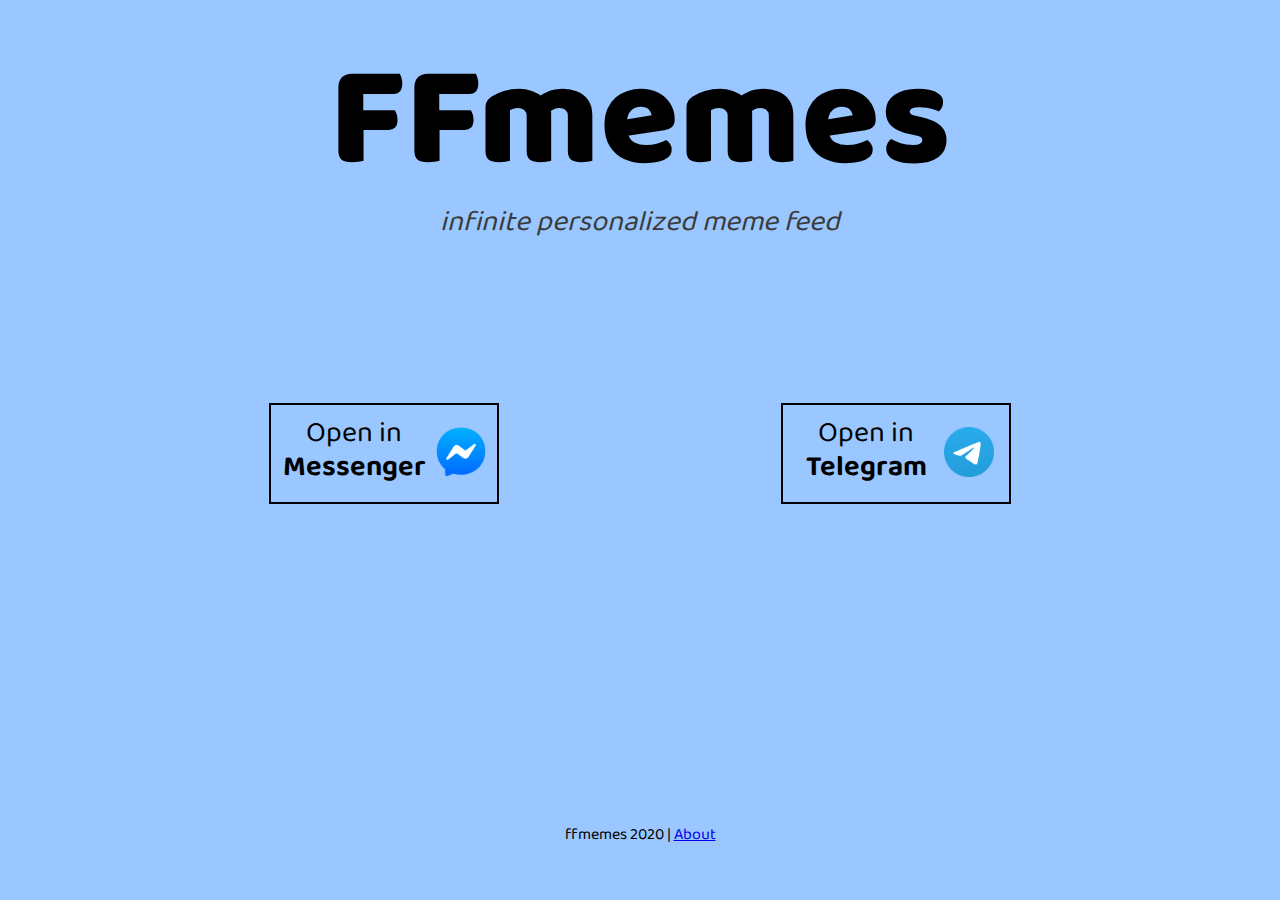
<file: index.html>
<!DOCTYPE html><html lang="en"><head><meta charSet="utf-8"/><meta http-equiv="x-ua-compatible" content="ie=edge"/><meta name="viewport" content="width=device-width, initial-scale=1, shrink-to-fit=no"/><style data-href="/styles.a5c4a7684b3cc15726f2.css">@import url(https://fonts.googleapis.com/css2?family=Baloo+Tammudu+2:wght@400;700&display=swap);.m-5{margin:5px!important}.p-5{padding:5px!important}.mt-5{margin-top:5px!important}.mb-5{margin-bottom:5px!important}.ml-5{margin-left:5px!important}.mr-5{margin-right:5px!important}.pt-5{padding-top:5px!important}.pb-5{padding-bottom:5px!important}.pl-5{padding-left:5px!important}.pr-5{padding-right:5px!important}.m-10{margin:10px!important}.p-10{padding:10px!important}.mt-10{margin-top:10px!important}.mb-10{margin-bottom:10px!important}.ml-10{margin-left:10px!important}.mr-10{margin-right:10px!important}.pt-10{padding-top:10px!important}.pb-10{padding-bottom:10px!important}.pl-10{padding-left:10px!important}.pr-10{padding-right:10px!important}.m-15{margin:15px!important}.p-15{padding:15px!important}.mt-15{margin-top:15px!important}.mb-15{margin-bottom:15px!important}.ml-15{margin-left:15px!important}.mr-15{margin-right:15px!important}.pt-15{padding-top:15px!important}.pb-15{padding-bottom:15px!important}.pl-15{padding-left:15px!important}.pr-15{padding-right:15px!important}.m-20{margin:20px!important}.p-20{padding:20px!important}.mt-20{margin-top:20px!important}.mb-20{margin-bottom:20px!important}.ml-20{margin-left:20px!important}.mr-20{margin-right:20px!important}.pt-20{padding-top:20px!important}.pb-20{padding-bottom:20px!important}.pl-20{padding-left:20px!important}.pr-20{padding-right:20px!important}.m-25{margin:25px!important}.p-25{padding:25px!important}.mt-25{margin-top:25px!important}.mb-25{margin-bottom:25px!important}.ml-25{margin-left:25px!important}.mr-25{margin-right:25px!important}.pt-25{padding-top:25px!important}.pb-25{padding-bottom:25px!important}.pl-25{padding-left:25px!important}.pr-25{padding-right:25px!important}.m-30{margin:30px!important}.p-30{padding:30px!important}.mt-30{margin-top:30px!important}.mb-30{margin-bottom:30px!important}.ml-30{margin-left:30px!important}.mr-30{margin-right:30px!important}.pt-30{padding-top:30px!important}.pb-30{padding-bottom:30px!important}.pl-30{padding-left:30px!important}.pr-30{padding-right:30px!important}.m-50{margin:50px!important}.p-50{padding:50px!important}.mt-50{margin-top:50px!important}.mb-50{margin-bottom:50px!important}.ml-50{margin-left:50px!important}.mr-50{margin-right:50px!important}.pt-50{padding-top:50px!important}.pb-50{padding-bottom:50px!important}.pl-50{padding-left:50px!important}.pr-50{padding-right:50px!important}.primary{color:#000}.bold{font-weight:700}.circle{border-radius:50%}.d-flex{display:flex}.flex-wrap{flex-wrap:wrap}.nowrap{flex-wrap:nowrap}.jc-sb{justify-content:space-between}.jc-c{justify-content:center}.ai-c{align-items:center}.noselect{-webkit-user-select:none;-ms-user-select:none;user-select:none}.pointer{cursor:pointer}.text-center{text-align:center}.column{flex-direction:column}.underline{text-decoration:underline}body{padding:0;margin:0;background-color:#9ac7ff}*{font-family:Baloo Tammudu\ 2,cursive}.app{display:flex;flex-direction:column}.about,.app{height:calc(100vh - 95px);position:relative;max-width:1024px;margin:auto}.about_text{max-width:800px;padding:0 50px;margin:50px auto auto;line-height:1.2;font-size:1.5rem;text-align:left}.ref-link{color:#000;text-decoration:none}.heading{text-align:center;width:100%}.heading .title{font-size:9rem;line-height:.8;font-weight:900;margin:100px 0 0}@media screen and (max-width:425px){.heading .title{margin-top:60px;font-size:3rem}}.heading .sub_title{font-size:1.8rem;line-height:1;color:#3b3b3b}.split-zone{position:absolute;top:50%;display:flex;width:100%}@media screen and (max-width:425px){.split-zone{flex-direction:column;top:40%}}.left-side,.right-side{flex:1 1 auto;display:flex;justify-content:center}.left-side .app-logo,.right-side .app-logo{min-width:50px;min-height:50px;width:50px;height:50px;margin-top:-10px;margin-left:10px}.left-side button,.right-side button{font-size:1.8rem;line-height:1.2;background-color:transparent;border:2px solid #000;padding:18px 15px 10px;display:flex;align-items:center;width:230px;justify-content:center}@media screen and (max-width:425px){.left-side,.right-side{margin-bottom:50px}}footer{height:55px;padding:15px}</style><meta name="generator" content="Gatsby 2.24.64"/><title data-react-helmet="true">FFmemes | FFmemesbot</title><meta data-react-helmet="true" name="description" content="Get personalized meme feed in Facebook Messenger and Telegram chatbots. FFmemes shows you the memes you like based on your and other users likes and dislikes. We scrape top memes from various sources and our moderators manually filter out low quality content."/><meta data-react-helmet="true" property="og:title" content="FFmemes"/><meta data-react-helmet="true" property="og:description" content="Get personalized meme feed in Facebook Messenger and Telegram chatbots. FFmemes shows you the memes you like based on your and other users likes and dislikes. We scrape top memes from various sources and our moderators manually filter out low quality content."/><meta data-react-helmet="true" property="og:type" content="website"/><meta data-react-helmet="true" name="twitter:card" content="summary"/><meta data-react-helmet="true" name="twitter:creator" content="@gatsbyjs"/><meta data-react-helmet="true" name="twitter:title" content="FFmemes"/><meta data-react-helmet="true" name="twitter:description" content="Get personalized meme feed in Facebook Messenger and Telegram chatbots. FFmemes shows you the memes you like based on your and other users likes and dislikes. We scrape top memes from various sources and our moderators manually filter out low quality content."/><link rel="icon" href="/favicon-32x32.png?v=b44f7f1a05dfa90ce47040642e500f4c" type="image/png"/><link rel="manifest" href="/manifest.webmanifest"/><meta name="theme-color" content="#663399"/><link rel="apple-touch-icon" sizes="48x48" href="/icons/icon-48x48.png?v=b44f7f1a05dfa90ce47040642e500f4c"/><link rel="apple-touch-icon" sizes="72x72" href="/icons/icon-72x72.png?v=b44f7f1a05dfa90ce47040642e500f4c"/><link rel="apple-touch-icon" sizes="96x96" href="/icons/icon-96x96.png?v=b44f7f1a05dfa90ce47040642e500f4c"/><link rel="apple-touch-icon" sizes="144x144" href="/icons/icon-144x144.png?v=b44f7f1a05dfa90ce47040642e500f4c"/><link rel="apple-touch-icon" sizes="192x192" href="/icons/icon-192x192.png?v=b44f7f1a05dfa90ce47040642e500f4c"/><link rel="apple-touch-icon" sizes="256x256" href="/icons/icon-256x256.png?v=b44f7f1a05dfa90ce47040642e500f4c"/><link rel="apple-touch-icon" sizes="384x384" href="/icons/icon-384x384.png?v=b44f7f1a05dfa90ce47040642e500f4c"/><link rel="apple-touch-icon" sizes="512x512" href="/icons/icon-512x512.png?v=b44f7f1a05dfa90ce47040642e500f4c"/><link as="script" rel="preload" href="/webpack-runtime-3b7e53bfd54f435e1999.js"/><link as="script" rel="preload" href="/framework-445649399d1c721f1f74.js"/><link as="script" rel="preload" href="/app-33d566d58eccc700f7e7.js"/><link as="script" rel="preload" href="/styles-e9d24b1846c7d6eb9685.js"/><link as="script" rel="preload" href="/commons-c98d0d647011e84dfe5f.js"/><link as="script" rel="preload" href="/component---src-pages-index-jsx-239ba5df0a947c2e61de.js"/><link as="fetch" rel="preload" href="/page-data/index/page-data.json" crossorigin="anonymous"/><link as="fetch" rel="preload" href="/page-data/sq/d/63159454.json" crossorigin="anonymous"/><link as="fetch" rel="preload" href="/page-data/app-data.json" crossorigin="anonymous"/></head><body><div id="___gatsby"><div style="outline:none" tabindex="-1" id="gatsby-focus-wrapper"><main><div class="app"><div class="heading"><h1 class="title">FFmemes</h1><div class="sub_title"><i>infinite personalized meme feed</i></div></div><div class="split-zone"><div class="left-side"><button><span><a class="ref-link" href="https://m.me/ffmemesbot" target="blank">Open in <b>Messenger</b></a></span><img class="app-logo" src="/static/messenger-11b1e8bd1c6a4e34289efdb46a0aa482.png"/></button></div><div class="right-side"><button><span><a class="ref-link" href="https://t.me/ffmemesbot?start=ffmemescom" target="blank">Open in <b>Telegram</b></a></span><img class="app-logo" src="/static/tg-08412639439510ebb7b148b44ce6778b.png"/></button></div></div></div></main><footer class="text-center">ffmemes 2020 | <a href="/about">About</a></footer></div><div id="gatsby-announcer" style="position:absolute;top:0;width:1px;height:1px;padding:0;overflow:hidden;clip:rect(0, 0, 0, 0);white-space:nowrap;border:0" aria-live="assertive" aria-atomic="true"></div></div><script id="gatsby-script-loader">/*<![CDATA[*/window.pagePath="/";/*]]>*/</script><script id="gatsby-chunk-mapping">/*<![CDATA[*/window.___chunkMapping={"polyfill":["/polyfill-db020ed8518ec8acc7ed.js"],"app":["/app-33d566d58eccc700f7e7.js"],"component---src-pages-404-jsx":["/component---src-pages-404-jsx-63341e770afae6e5a9c7.js"],"component---src-pages-about-jsx":["/component---src-pages-about-jsx-d2f388653749a11ef14b.js"],"component---src-pages-index-jsx":["/component---src-pages-index-jsx-239ba5df0a947c2e61de.js"],"component---src-pages-privacy-jsx":["/component---src-pages-privacy-jsx-2e008b038dfb51ba75ae.js"],"component---src-pages-tos-jsx":["/component---src-pages-tos-jsx-db7fca65dd29d97a10ef.js"],"component---src-pages-using-typescript-tsx":["/component---src-pages-using-typescript-tsx-e6d73a3d607acf5c14d5.js"]};/*]]>*/</script><script src="/polyfill-db020ed8518ec8acc7ed.js" nomodule=""></script><script src="/component---src-pages-index-jsx-239ba5df0a947c2e61de.js" async=""></script><script src="/commons-c98d0d647011e84dfe5f.js" async=""></script><script src="/styles-e9d24b1846c7d6eb9685.js" async=""></script><script src="/app-33d566d58eccc700f7e7.js" async=""></script><script src="/framework-445649399d1c721f1f74.js" async=""></script><script src="/webpack-runtime-3b7e53bfd54f435e1999.js" async=""></script><div>
<!-- Yandex.Metrika counter -->
<script type="text/javascript" >
   (function(m,e,t,r,i,k,a){m[i]=m[i]||function(){(m[i].a=m[i].a||[]).push(arguments)};
   m[i].l=1*new Date();k=e.createElement(t),a=e.getElementsByTagName(t)[0],k.async=1,k.src=r,a.parentNode.insertBefore(k,a)})
   (window, document, "script", "https://mc.yandex.ru/metrika/tag.js", "ym");

   ym(54477895, "init", {
        clickmap:true,
        trackLinks:true,
        accurateTrackBounce:true,
        webvisor:true
   });
</script>
<noscript><div><img src="https://mc.yandex.ru/watch/54477895" style="position:absolute; left:-9999px;" alt="" /></div></noscript>
<!-- /Yandex.Metrika counter -->
</div></body></html>
</file>
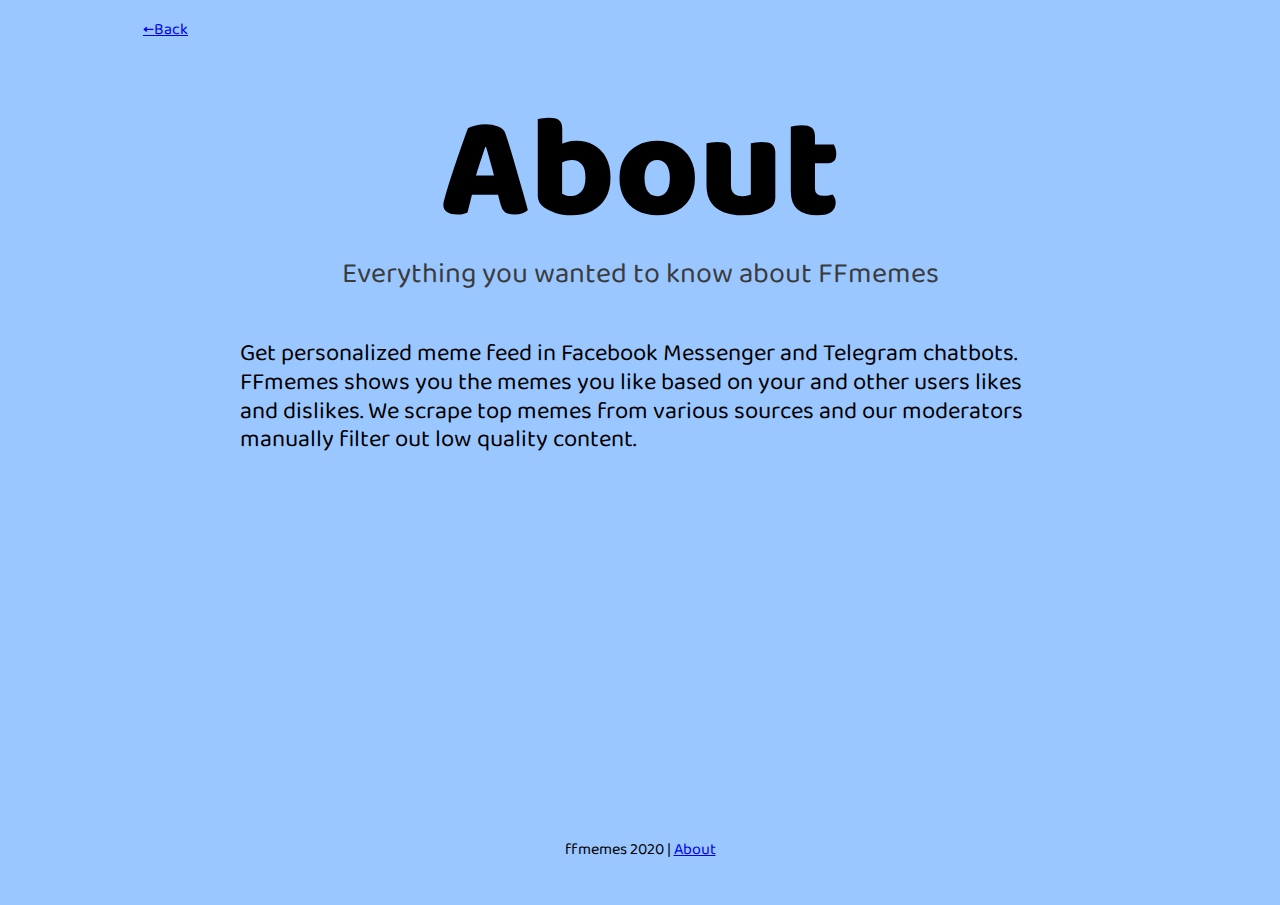
<file: about/index.html>
<!DOCTYPE html><html lang="en"><head><meta charSet="utf-8"/><meta http-equiv="x-ua-compatible" content="ie=edge"/><meta name="viewport" content="width=device-width, initial-scale=1, shrink-to-fit=no"/><style data-href="/styles.a5c4a7684b3cc15726f2.css">@import url(https://fonts.googleapis.com/css2?family=Baloo+Tammudu+2:wght@400;700&display=swap);.m-5{margin:5px!important}.p-5{padding:5px!important}.mt-5{margin-top:5px!important}.mb-5{margin-bottom:5px!important}.ml-5{margin-left:5px!important}.mr-5{margin-right:5px!important}.pt-5{padding-top:5px!important}.pb-5{padding-bottom:5px!important}.pl-5{padding-left:5px!important}.pr-5{padding-right:5px!important}.m-10{margin:10px!important}.p-10{padding:10px!important}.mt-10{margin-top:10px!important}.mb-10{margin-bottom:10px!important}.ml-10{margin-left:10px!important}.mr-10{margin-right:10px!important}.pt-10{padding-top:10px!important}.pb-10{padding-bottom:10px!important}.pl-10{padding-left:10px!important}.pr-10{padding-right:10px!important}.m-15{margin:15px!important}.p-15{padding:15px!important}.mt-15{margin-top:15px!important}.mb-15{margin-bottom:15px!important}.ml-15{margin-left:15px!important}.mr-15{margin-right:15px!important}.pt-15{padding-top:15px!important}.pb-15{padding-bottom:15px!important}.pl-15{padding-left:15px!important}.pr-15{padding-right:15px!important}.m-20{margin:20px!important}.p-20{padding:20px!important}.mt-20{margin-top:20px!important}.mb-20{margin-bottom:20px!important}.ml-20{margin-left:20px!important}.mr-20{margin-right:20px!important}.pt-20{padding-top:20px!important}.pb-20{padding-bottom:20px!important}.pl-20{padding-left:20px!important}.pr-20{padding-right:20px!important}.m-25{margin:25px!important}.p-25{padding:25px!important}.mt-25{margin-top:25px!important}.mb-25{margin-bottom:25px!important}.ml-25{margin-left:25px!important}.mr-25{margin-right:25px!important}.pt-25{padding-top:25px!important}.pb-25{padding-bottom:25px!important}.pl-25{padding-left:25px!important}.pr-25{padding-right:25px!important}.m-30{margin:30px!important}.p-30{padding:30px!important}.mt-30{margin-top:30px!important}.mb-30{margin-bottom:30px!important}.ml-30{margin-left:30px!important}.mr-30{margin-right:30px!important}.pt-30{padding-top:30px!important}.pb-30{padding-bottom:30px!important}.pl-30{padding-left:30px!important}.pr-30{padding-right:30px!important}.m-50{margin:50px!important}.p-50{padding:50px!important}.mt-50{margin-top:50px!important}.mb-50{margin-bottom:50px!important}.ml-50{margin-left:50px!important}.mr-50{margin-right:50px!important}.pt-50{padding-top:50px!important}.pb-50{padding-bottom:50px!important}.pl-50{padding-left:50px!important}.pr-50{padding-right:50px!important}.primary{color:#000}.bold{font-weight:700}.circle{border-radius:50%}.d-flex{display:flex}.flex-wrap{flex-wrap:wrap}.nowrap{flex-wrap:nowrap}.jc-sb{justify-content:space-between}.jc-c{justify-content:center}.ai-c{align-items:center}.noselect{-webkit-user-select:none;-ms-user-select:none;user-select:none}.pointer{cursor:pointer}.text-center{text-align:center}.column{flex-direction:column}.underline{text-decoration:underline}body{padding:0;margin:0;background-color:#9ac7ff}*{font-family:Baloo Tammudu\ 2,cursive}.app{display:flex;flex-direction:column}.about,.app{height:calc(100vh - 95px);position:relative;max-width:1024px;margin:auto}.about_text{max-width:800px;padding:0 50px;margin:50px auto auto;line-height:1.2;font-size:1.5rem;text-align:left}.ref-link{color:#000;text-decoration:none}.heading{text-align:center;width:100%}.heading .title{font-size:9rem;line-height:.8;font-weight:900;margin:100px 0 0}@media screen and (max-width:425px){.heading .title{margin-top:60px;font-size:3rem}}.heading .sub_title{font-size:1.8rem;line-height:1;color:#3b3b3b}.split-zone{position:absolute;top:50%;display:flex;width:100%}@media screen and (max-width:425px){.split-zone{flex-direction:column;top:40%}}.left-side,.right-side{flex:1 1 auto;display:flex;justify-content:center}.left-side .app-logo,.right-side .app-logo{min-width:50px;min-height:50px;width:50px;height:50px;margin-top:-10px;margin-left:10px}.left-side button,.right-side button{font-size:1.8rem;line-height:1.2;background-color:transparent;border:2px solid #000;padding:18px 15px 10px;display:flex;align-items:center;width:230px;justify-content:center}@media screen and (max-width:425px){.left-side,.right-side{margin-bottom:50px}}footer{height:55px;padding:15px}</style><meta name="generator" content="Gatsby 2.24.64"/><title data-react-helmet="true">About | FFmemesbot</title><meta data-react-helmet="true" name="description" content="Get personalized meme feed in Facebook Messenger and Telegram chatbots. FFmemes shows you the memes you like based on your and other users likes and dislikes. We scrape top memes from various sources and our moderators manually filter out low quality content."/><meta data-react-helmet="true" property="og:title" content="About"/><meta data-react-helmet="true" property="og:description" content="Get personalized meme feed in Facebook Messenger and Telegram chatbots. FFmemes shows you the memes you like based on your and other users likes and dislikes. We scrape top memes from various sources and our moderators manually filter out low quality content."/><meta data-react-helmet="true" property="og:type" content="website"/><meta data-react-helmet="true" name="twitter:card" content="summary"/><meta data-react-helmet="true" name="twitter:creator" content="@gatsbyjs"/><meta data-react-helmet="true" name="twitter:title" content="About"/><meta data-react-helmet="true" name="twitter:description" content="Get personalized meme feed in Facebook Messenger and Telegram chatbots. FFmemes shows you the memes you like based on your and other users likes and dislikes. We scrape top memes from various sources and our moderators manually filter out low quality content."/><link rel="icon" href="/favicon-32x32.png?v=b44f7f1a05dfa90ce47040642e500f4c" type="image/png"/><link rel="manifest" href="/manifest.webmanifest"/><meta name="theme-color" content="#663399"/><link rel="apple-touch-icon" sizes="48x48" href="/icons/icon-48x48.png?v=b44f7f1a05dfa90ce47040642e500f4c"/><link rel="apple-touch-icon" sizes="72x72" href="/icons/icon-72x72.png?v=b44f7f1a05dfa90ce47040642e500f4c"/><link rel="apple-touch-icon" sizes="96x96" href="/icons/icon-96x96.png?v=b44f7f1a05dfa90ce47040642e500f4c"/><link rel="apple-touch-icon" sizes="144x144" href="/icons/icon-144x144.png?v=b44f7f1a05dfa90ce47040642e500f4c"/><link rel="apple-touch-icon" sizes="192x192" href="/icons/icon-192x192.png?v=b44f7f1a05dfa90ce47040642e500f4c"/><link rel="apple-touch-icon" sizes="256x256" href="/icons/icon-256x256.png?v=b44f7f1a05dfa90ce47040642e500f4c"/><link rel="apple-touch-icon" sizes="384x384" href="/icons/icon-384x384.png?v=b44f7f1a05dfa90ce47040642e500f4c"/><link rel="apple-touch-icon" sizes="512x512" href="/icons/icon-512x512.png?v=b44f7f1a05dfa90ce47040642e500f4c"/><link as="script" rel="preload" href="/webpack-runtime-3b7e53bfd54f435e1999.js"/><link as="script" rel="preload" href="/framework-445649399d1c721f1f74.js"/><link as="script" rel="preload" href="/app-33d566d58eccc700f7e7.js"/><link as="script" rel="preload" href="/styles-e9d24b1846c7d6eb9685.js"/><link as="script" rel="preload" href="/commons-c98d0d647011e84dfe5f.js"/><link as="script" rel="preload" href="/component---src-pages-about-jsx-d2f388653749a11ef14b.js"/><link as="fetch" rel="preload" href="/page-data/about/page-data.json" crossorigin="anonymous"/><link as="fetch" rel="preload" href="/page-data/sq/d/63159454.json" crossorigin="anonymous"/><link as="fetch" rel="preload" href="/page-data/app-data.json" crossorigin="anonymous"/></head><body><div id="___gatsby"><div style="outline:none" tabindex="-1" id="gatsby-focus-wrapper"><div><main><div class="about"><div class="mt-15 ml-15"><a href="/">←Back</a></div><div class="heading"><div class="title">About</div><div class="sub_title">Everything you wanted to know about FFmemes</div></div><div class="content"><div class="about_text">Get personalized meme feed in Facebook Messenger and Telegram chatbots. FFmemes shows you the memes you like based on your and other users likes and dislikes. We scrape top memes from various sources and our moderators manually filter out low quality content.</div></div></div></main><footer class="text-center">ffmemes 2020 | <a href="/about">About</a></footer></div></div><div id="gatsby-announcer" style="position:absolute;top:0;width:1px;height:1px;padding:0;overflow:hidden;clip:rect(0, 0, 0, 0);white-space:nowrap;border:0" aria-live="assertive" aria-atomic="true"></div></div><script id="gatsby-script-loader">/*<![CDATA[*/window.pagePath="/about/";/*]]>*/</script><script id="gatsby-chunk-mapping">/*<![CDATA[*/window.___chunkMapping={"polyfill":["/polyfill-db020ed8518ec8acc7ed.js"],"app":["/app-33d566d58eccc700f7e7.js"],"component---src-pages-404-jsx":["/component---src-pages-404-jsx-63341e770afae6e5a9c7.js"],"component---src-pages-about-jsx":["/component---src-pages-about-jsx-d2f388653749a11ef14b.js"],"component---src-pages-index-jsx":["/component---src-pages-index-jsx-239ba5df0a947c2e61de.js"],"component---src-pages-privacy-jsx":["/component---src-pages-privacy-jsx-2e008b038dfb51ba75ae.js"],"component---src-pages-tos-jsx":["/component---src-pages-tos-jsx-db7fca65dd29d97a10ef.js"],"component---src-pages-using-typescript-tsx":["/component---src-pages-using-typescript-tsx-e6d73a3d607acf5c14d5.js"]};/*]]>*/</script><script src="/polyfill-db020ed8518ec8acc7ed.js" nomodule=""></script><script src="/component---src-pages-about-jsx-d2f388653749a11ef14b.js" async=""></script><script src="/commons-c98d0d647011e84dfe5f.js" async=""></script><script src="/styles-e9d24b1846c7d6eb9685.js" async=""></script><script src="/app-33d566d58eccc700f7e7.js" async=""></script><script src="/framework-445649399d1c721f1f74.js" async=""></script><script src="/webpack-runtime-3b7e53bfd54f435e1999.js" async=""></script><div>
<!-- Yandex.Metrika counter -->
<script type="text/javascript" >
   (function(m,e,t,r,i,k,a){m[i]=m[i]||function(){(m[i].a=m[i].a||[]).push(arguments)};
   m[i].l=1*new Date();k=e.createElement(t),a=e.getElementsByTagName(t)[0],k.async=1,k.src=r,a.parentNode.insertBefore(k,a)})
   (window, document, "script", "https://mc.yandex.ru/metrika/tag.js", "ym");

   ym(54477895, "init", {
        clickmap:true,
        trackLinks:true,
        accurateTrackBounce:true,
        webvisor:true
   });
</script>
<noscript><div><img src="https://mc.yandex.ru/watch/54477895" style="position:absolute; left:-9999px;" alt="" /></div></noscript>
<!-- /Yandex.Metrika counter -->
</div></body></html>
</file>
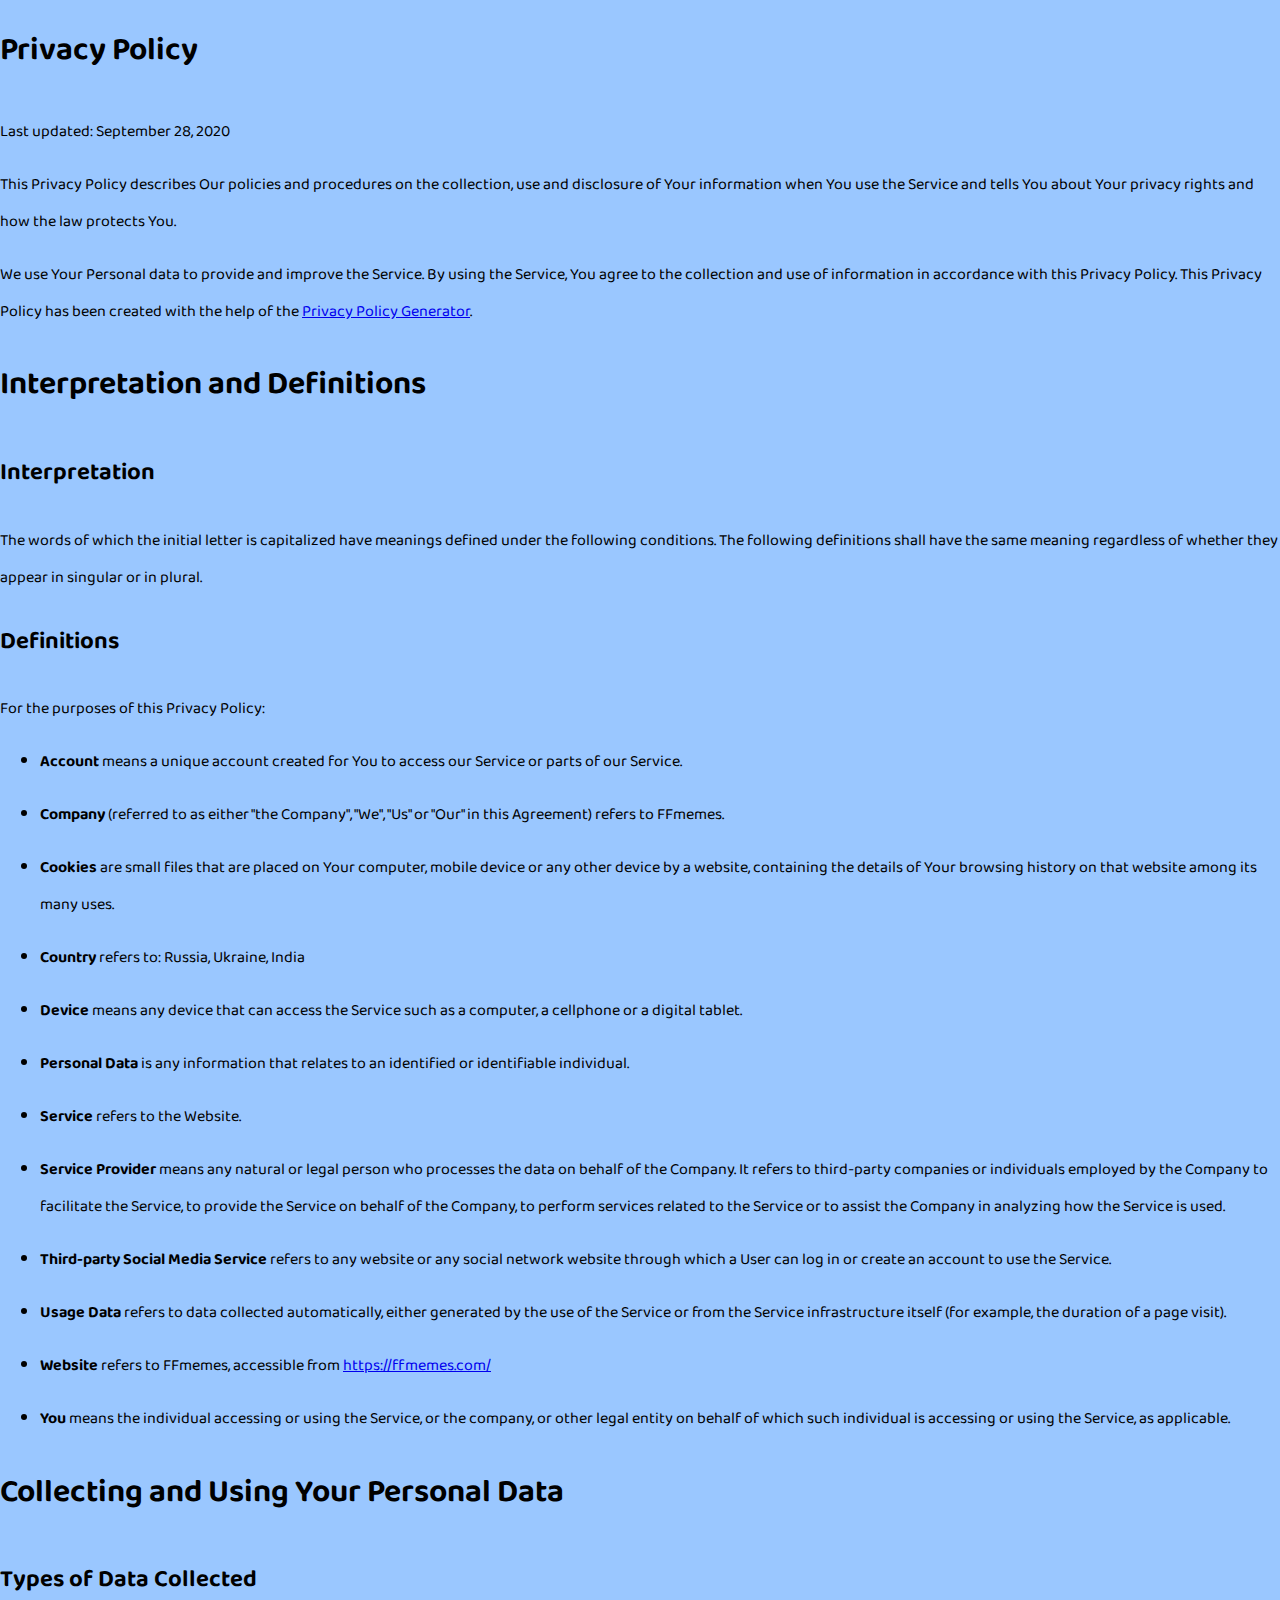
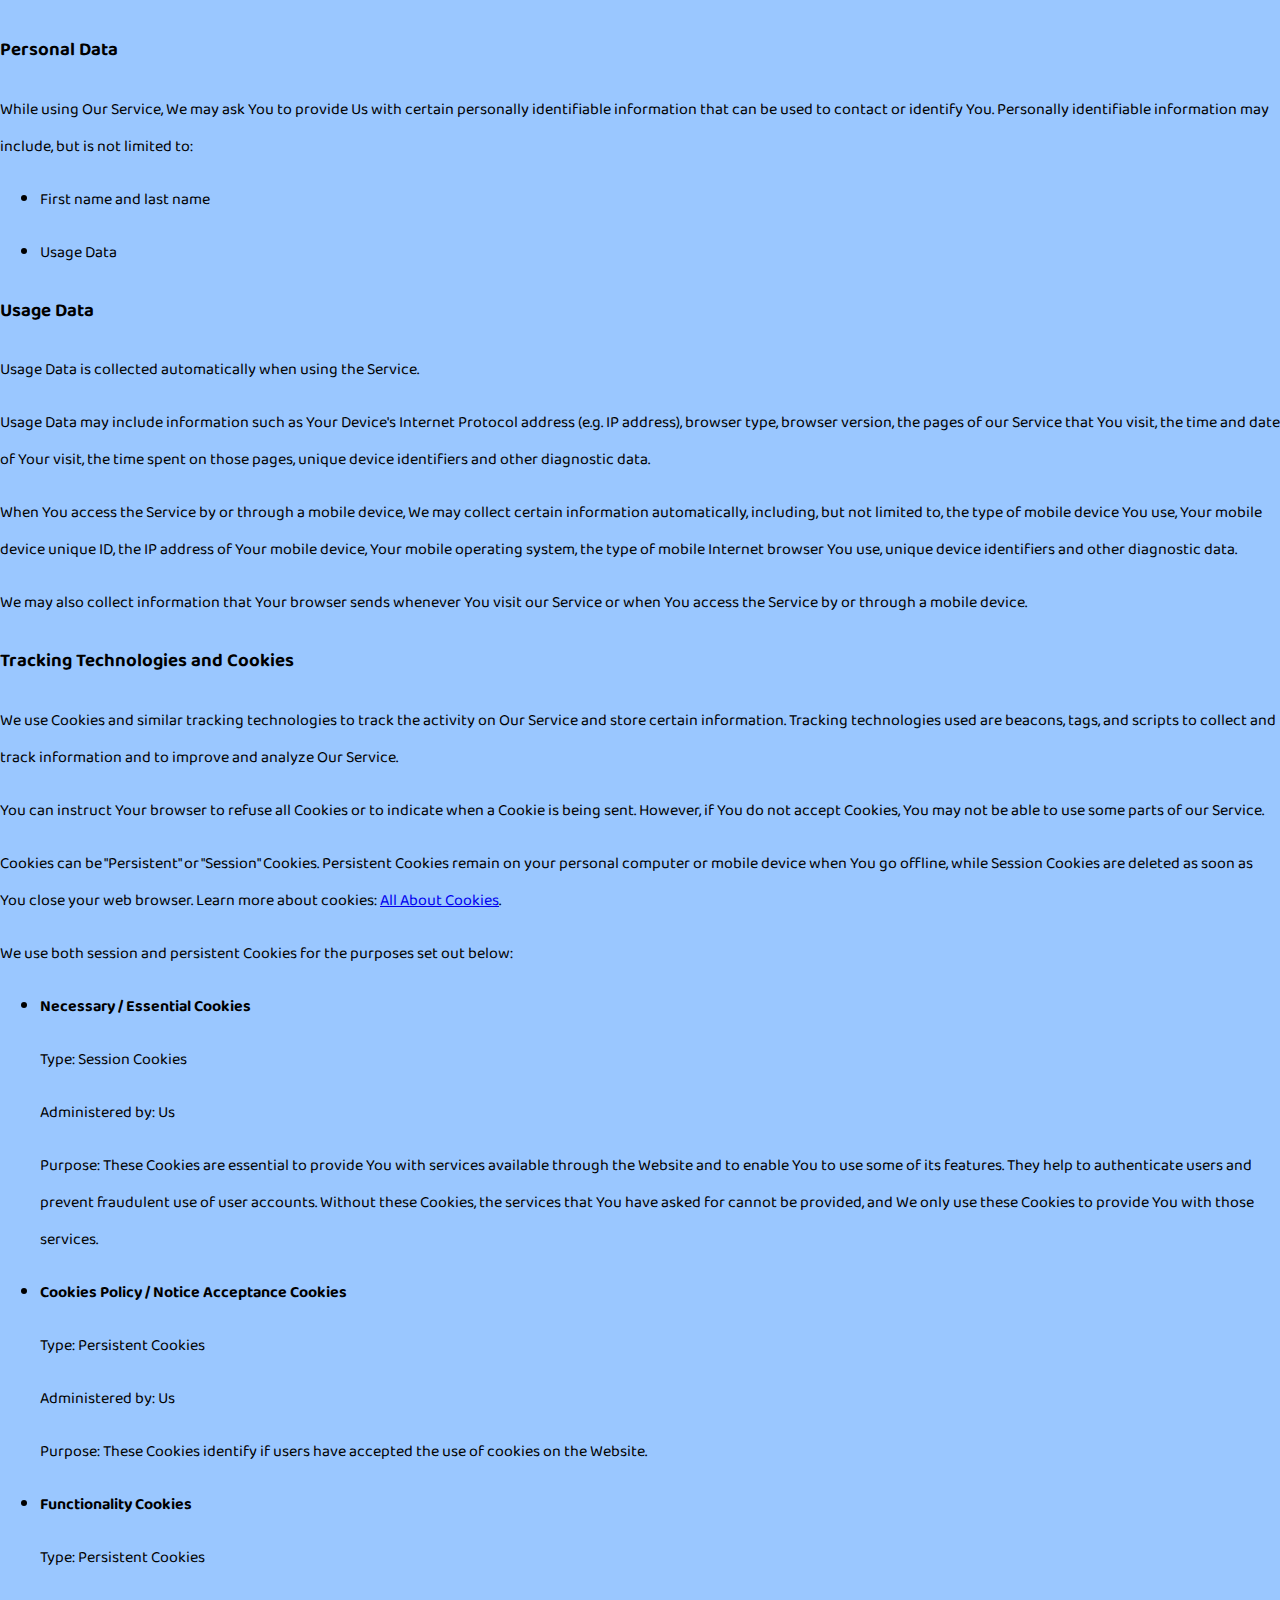
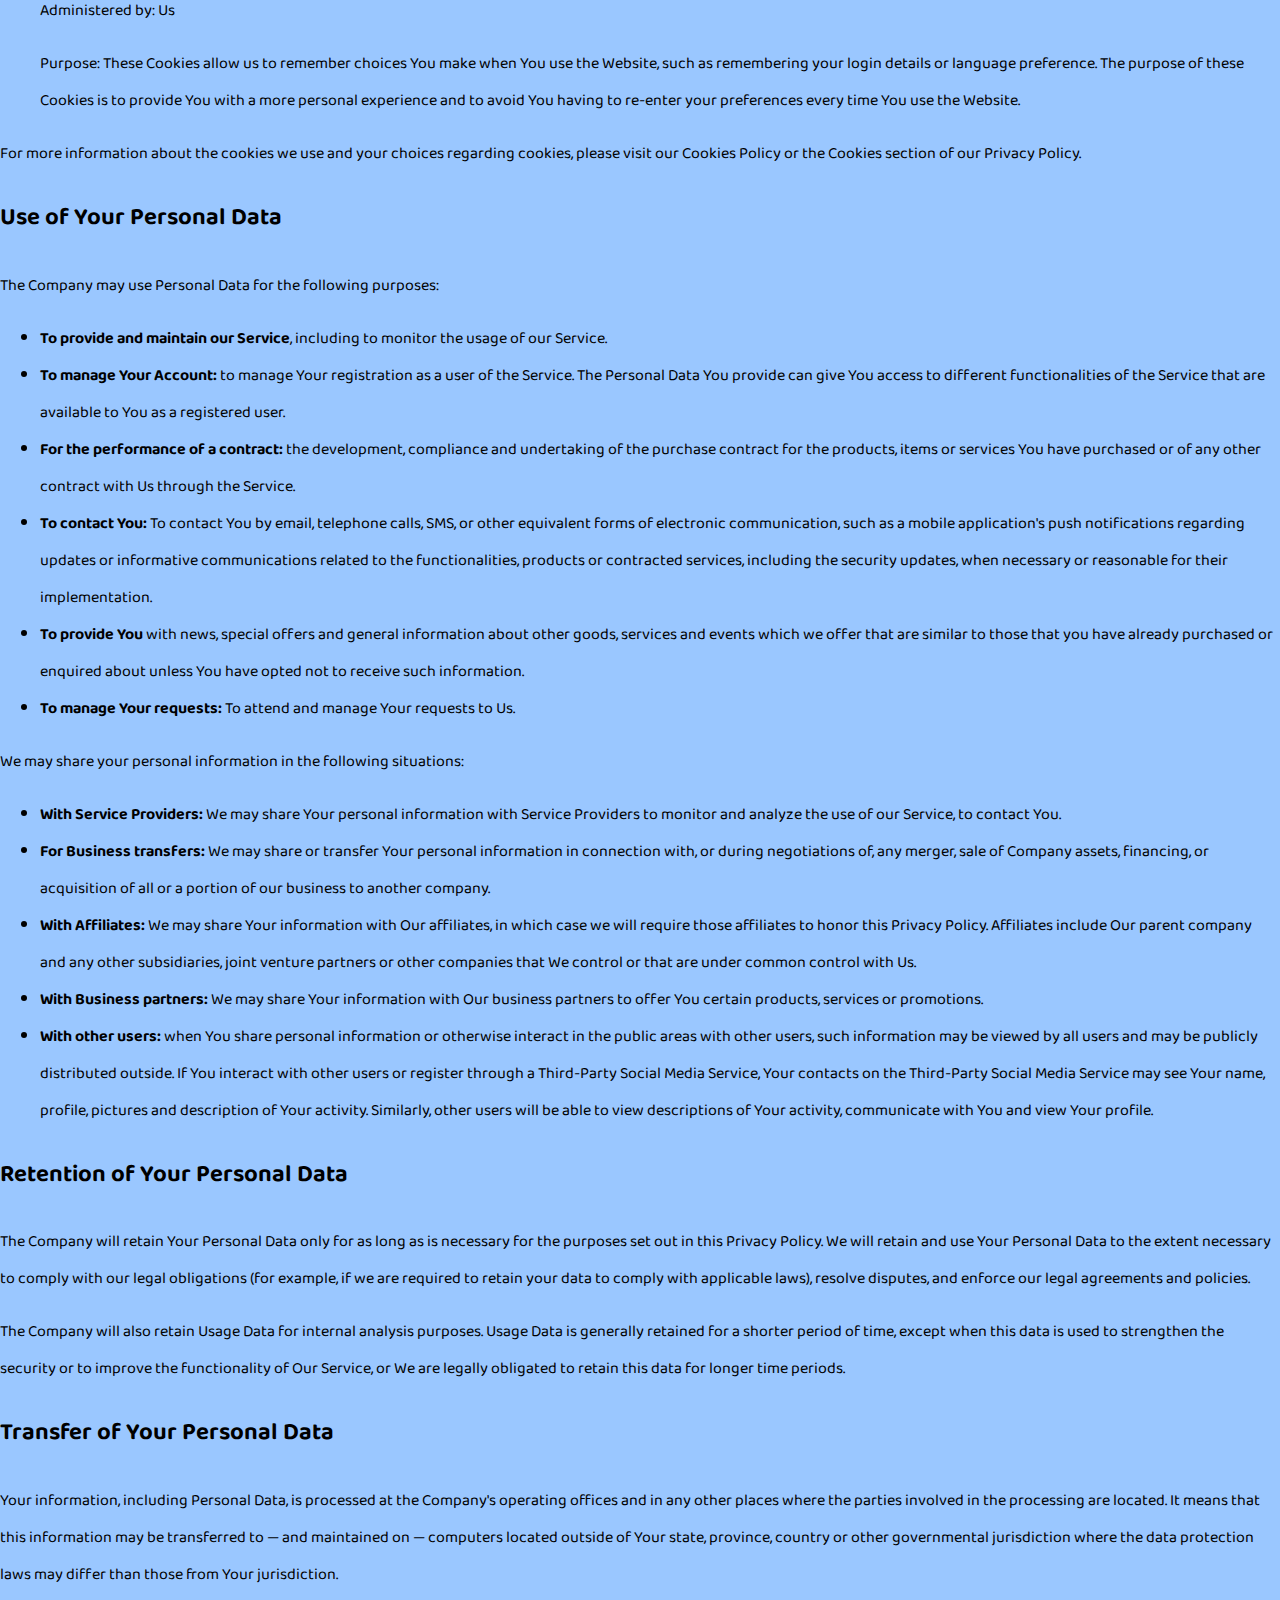
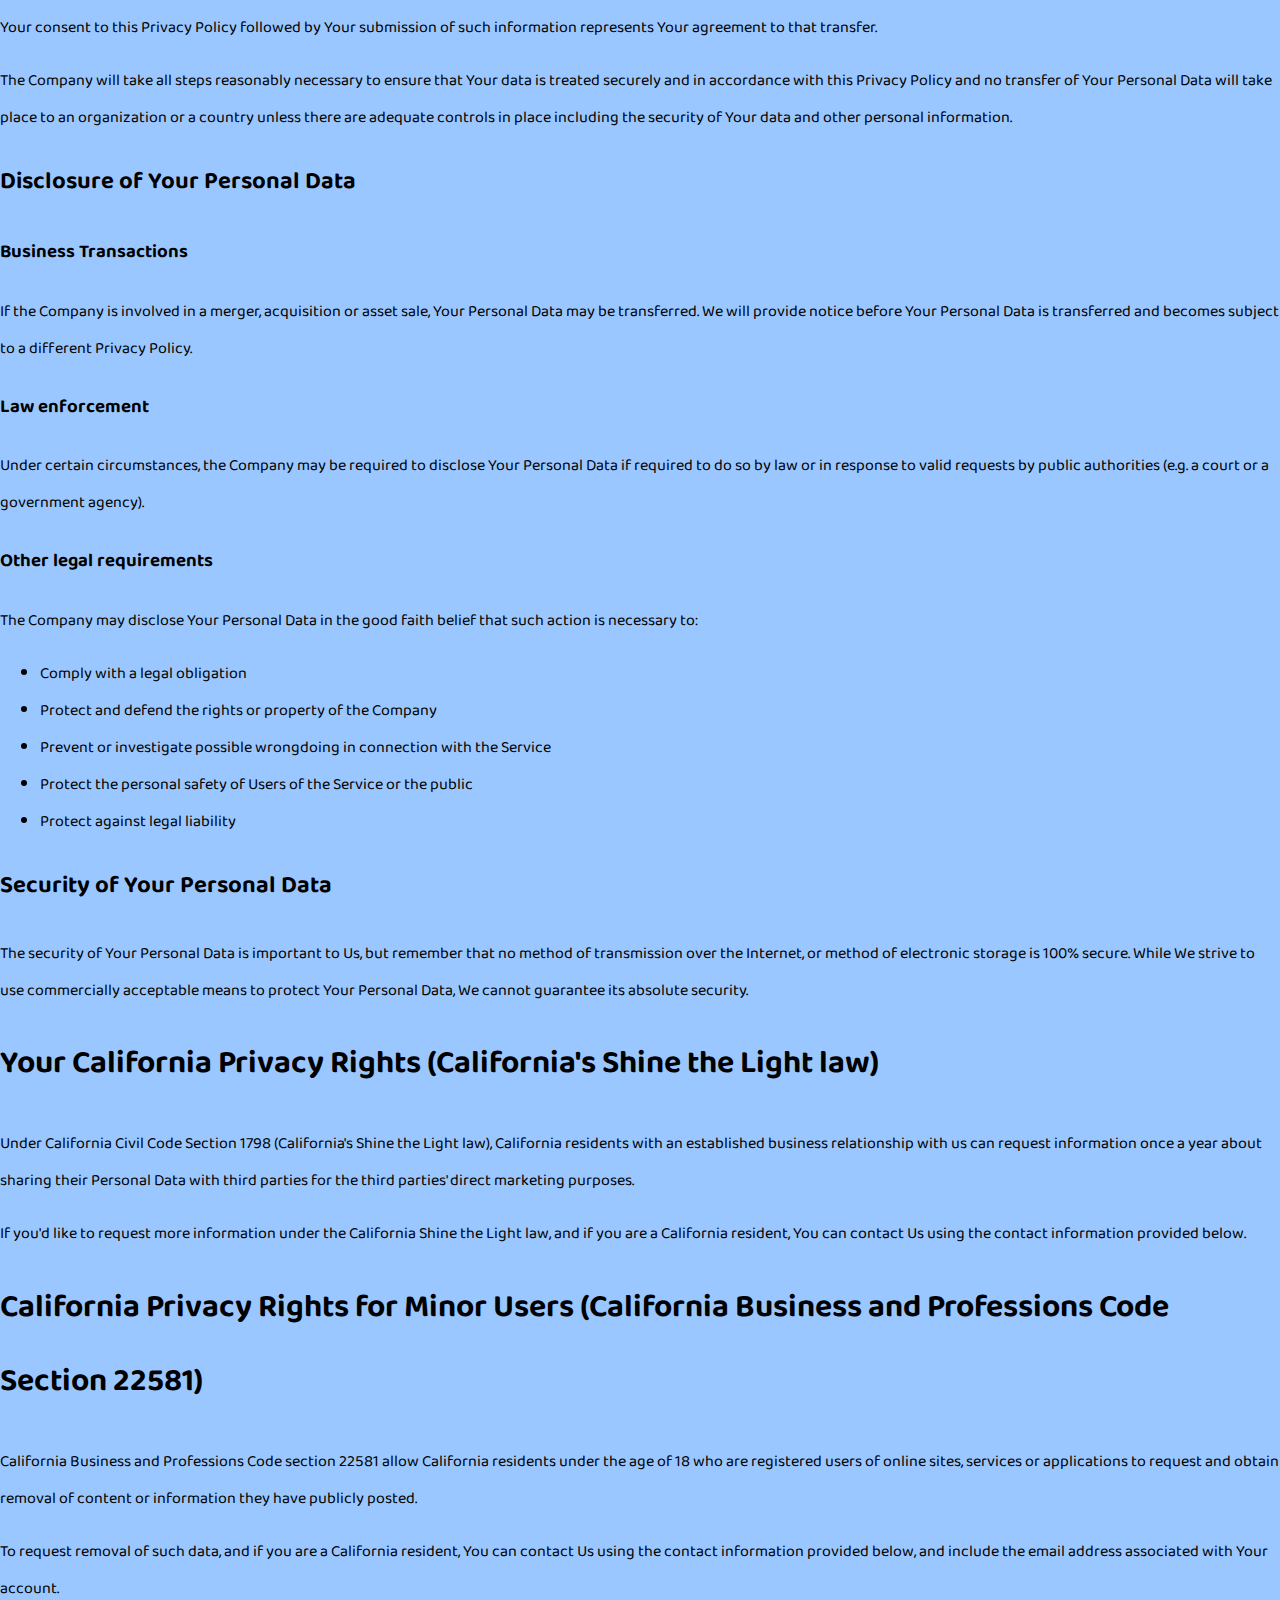
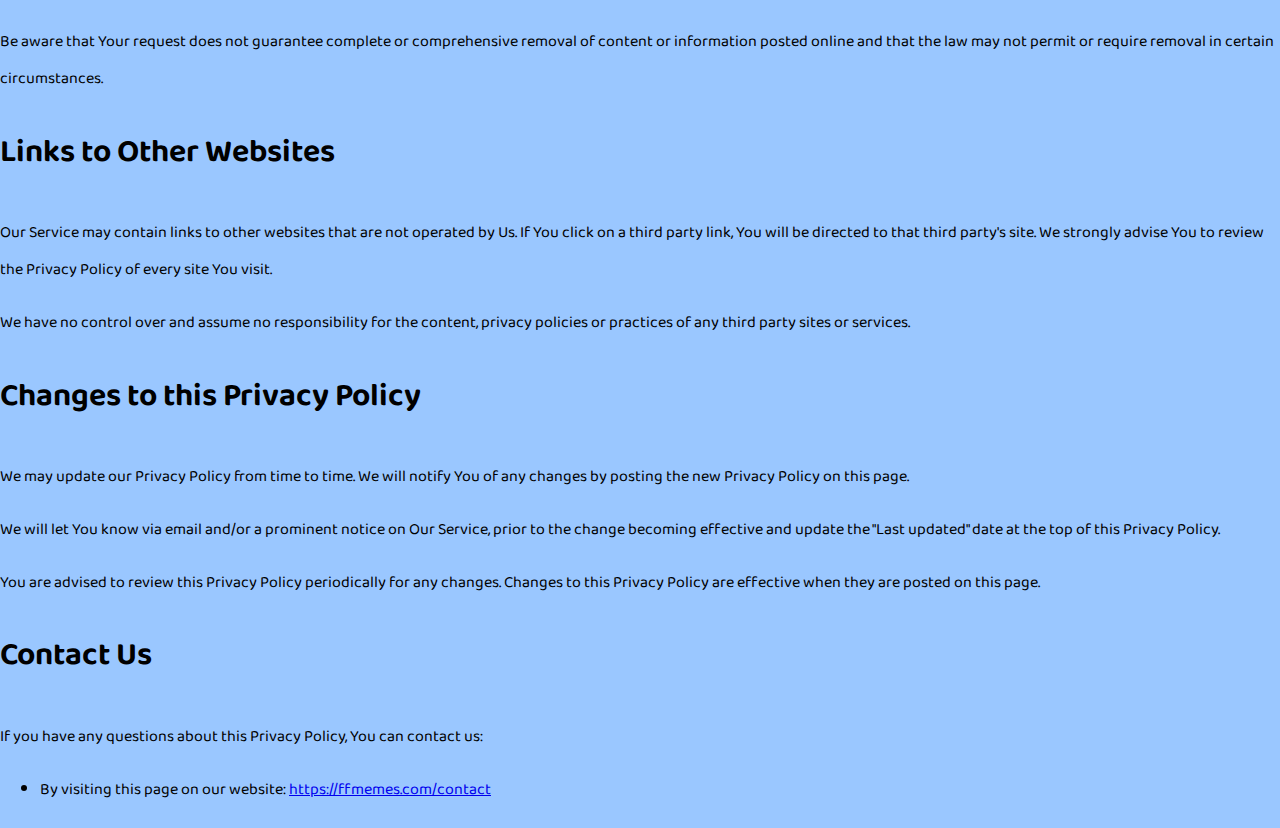
<file: privacy/index.html>
<!DOCTYPE html><html><head><meta charSet="utf-8"/><meta http-equiv="x-ua-compatible" content="ie=edge"/><meta name="viewport" content="width=device-width, initial-scale=1, shrink-to-fit=no"/><style data-href="/styles.a5c4a7684b3cc15726f2.css">@import url(https://fonts.googleapis.com/css2?family=Baloo+Tammudu+2:wght@400;700&display=swap);.m-5{margin:5px!important}.p-5{padding:5px!important}.mt-5{margin-top:5px!important}.mb-5{margin-bottom:5px!important}.ml-5{margin-left:5px!important}.mr-5{margin-right:5px!important}.pt-5{padding-top:5px!important}.pb-5{padding-bottom:5px!important}.pl-5{padding-left:5px!important}.pr-5{padding-right:5px!important}.m-10{margin:10px!important}.p-10{padding:10px!important}.mt-10{margin-top:10px!important}.mb-10{margin-bottom:10px!important}.ml-10{margin-left:10px!important}.mr-10{margin-right:10px!important}.pt-10{padding-top:10px!important}.pb-10{padding-bottom:10px!important}.pl-10{padding-left:10px!important}.pr-10{padding-right:10px!important}.m-15{margin:15px!important}.p-15{padding:15px!important}.mt-15{margin-top:15px!important}.mb-15{margin-bottom:15px!important}.ml-15{margin-left:15px!important}.mr-15{margin-right:15px!important}.pt-15{padding-top:15px!important}.pb-15{padding-bottom:15px!important}.pl-15{padding-left:15px!important}.pr-15{padding-right:15px!important}.m-20{margin:20px!important}.p-20{padding:20px!important}.mt-20{margin-top:20px!important}.mb-20{margin-bottom:20px!important}.ml-20{margin-left:20px!important}.mr-20{margin-right:20px!important}.pt-20{padding-top:20px!important}.pb-20{padding-bottom:20px!important}.pl-20{padding-left:20px!important}.pr-20{padding-right:20px!important}.m-25{margin:25px!important}.p-25{padding:25px!important}.mt-25{margin-top:25px!important}.mb-25{margin-bottom:25px!important}.ml-25{margin-left:25px!important}.mr-25{margin-right:25px!important}.pt-25{padding-top:25px!important}.pb-25{padding-bottom:25px!important}.pl-25{padding-left:25px!important}.pr-25{padding-right:25px!important}.m-30{margin:30px!important}.p-30{padding:30px!important}.mt-30{margin-top:30px!important}.mb-30{margin-bottom:30px!important}.ml-30{margin-left:30px!important}.mr-30{margin-right:30px!important}.pt-30{padding-top:30px!important}.pb-30{padding-bottom:30px!important}.pl-30{padding-left:30px!important}.pr-30{padding-right:30px!important}.m-50{margin:50px!important}.p-50{padding:50px!important}.mt-50{margin-top:50px!important}.mb-50{margin-bottom:50px!important}.ml-50{margin-left:50px!important}.mr-50{margin-right:50px!important}.pt-50{padding-top:50px!important}.pb-50{padding-bottom:50px!important}.pl-50{padding-left:50px!important}.pr-50{padding-right:50px!important}.primary{color:#000}.bold{font-weight:700}.circle{border-radius:50%}.d-flex{display:flex}.flex-wrap{flex-wrap:wrap}.nowrap{flex-wrap:nowrap}.jc-sb{justify-content:space-between}.jc-c{justify-content:center}.ai-c{align-items:center}.noselect{-webkit-user-select:none;-ms-user-select:none;user-select:none}.pointer{cursor:pointer}.text-center{text-align:center}.column{flex-direction:column}.underline{text-decoration:underline}body{padding:0;margin:0;background-color:#9ac7ff}*{font-family:Baloo Tammudu\ 2,cursive}.app{display:flex;flex-direction:column}.about,.app{height:calc(100vh - 95px);position:relative;max-width:1024px;margin:auto}.about_text{max-width:800px;padding:0 50px;margin:50px auto auto;line-height:1.2;font-size:1.5rem;text-align:left}.ref-link{color:#000;text-decoration:none}.heading{text-align:center;width:100%}.heading .title{font-size:9rem;line-height:.8;font-weight:900;margin:100px 0 0}@media screen and (max-width:425px){.heading .title{margin-top:60px;font-size:3rem}}.heading .sub_title{font-size:1.8rem;line-height:1;color:#3b3b3b}.split-zone{position:absolute;top:50%;display:flex;width:100%}@media screen and (max-width:425px){.split-zone{flex-direction:column;top:40%}}.left-side,.right-side{flex:1 1 auto;display:flex;justify-content:center}.left-side .app-logo,.right-side .app-logo{min-width:50px;min-height:50px;width:50px;height:50px;margin-top:-10px;margin-left:10px}.left-side button,.right-side button{font-size:1.8rem;line-height:1.2;background-color:transparent;border:2px solid #000;padding:18px 15px 10px;display:flex;align-items:center;width:230px;justify-content:center}@media screen and (max-width:425px){.left-side,.right-side{margin-bottom:50px}}footer{height:55px;padding:15px}</style><meta name="generator" content="Gatsby 2.24.64"/><title data-react-helmet="true"></title><link rel="icon" href="/favicon-32x32.png?v=b44f7f1a05dfa90ce47040642e500f4c" type="image/png"/><link rel="manifest" href="/manifest.webmanifest"/><meta name="theme-color" content="#663399"/><link rel="apple-touch-icon" sizes="48x48" href="/icons/icon-48x48.png?v=b44f7f1a05dfa90ce47040642e500f4c"/><link rel="apple-touch-icon" sizes="72x72" href="/icons/icon-72x72.png?v=b44f7f1a05dfa90ce47040642e500f4c"/><link rel="apple-touch-icon" sizes="96x96" href="/icons/icon-96x96.png?v=b44f7f1a05dfa90ce47040642e500f4c"/><link rel="apple-touch-icon" sizes="144x144" href="/icons/icon-144x144.png?v=b44f7f1a05dfa90ce47040642e500f4c"/><link rel="apple-touch-icon" sizes="192x192" href="/icons/icon-192x192.png?v=b44f7f1a05dfa90ce47040642e500f4c"/><link rel="apple-touch-icon" sizes="256x256" href="/icons/icon-256x256.png?v=b44f7f1a05dfa90ce47040642e500f4c"/><link rel="apple-touch-icon" sizes="384x384" href="/icons/icon-384x384.png?v=b44f7f1a05dfa90ce47040642e500f4c"/><link rel="apple-touch-icon" sizes="512x512" href="/icons/icon-512x512.png?v=b44f7f1a05dfa90ce47040642e500f4c"/><link as="script" rel="preload" href="/webpack-runtime-3b7e53bfd54f435e1999.js"/><link as="script" rel="preload" href="/framework-445649399d1c721f1f74.js"/><link as="script" rel="preload" href="/app-33d566d58eccc700f7e7.js"/><link as="script" rel="preload" href="/styles-e9d24b1846c7d6eb9685.js"/><link as="script" rel="preload" href="/commons-c98d0d647011e84dfe5f.js"/><link as="script" rel="preload" href="/component---src-pages-privacy-jsx-2e008b038dfb51ba75ae.js"/><link as="fetch" rel="preload" href="/page-data/privacy/page-data.json" crossorigin="anonymous"/><link as="fetch" rel="preload" href="/page-data/sq/d/63159454.json" crossorigin="anonymous"/><link as="fetch" rel="preload" href="/page-data/app-data.json" crossorigin="anonymous"/></head><body><div id="___gatsby"><div style="outline:none" tabindex="-1" id="gatsby-focus-wrapper"><div><h1>Privacy Policy</h1><p>Last updated: September 28, 2020</p><p>This Privacy Policy describes Our policies and procedures on the collection, use and disclosure of Your information when You use the Service and tells You about Your privacy rights and how the law protects You.</p><p>We use Your Personal data to provide and improve the Service. By using the Service, You agree to the collection and use of information in accordance with this Privacy Policy. This Privacy Policy has been created with the help of the <a href="https://www.termsfeed.com/privacy-policy-generator/" target="_blank">Privacy Policy Generator</a>.</p><h1>Interpretation and Definitions</h1><h2>Interpretation</h2><p>The words of which the initial letter is capitalized have meanings defined under the following conditions. The following definitions shall have the same meaning regardless of whether they appear in singular or in plural.</p><h2>Definitions</h2><p>For the purposes of this Privacy Policy:</p><ul><li><p><strong>Account</strong> means a unique account created for You to access our Service or parts of our Service.</p></li><li><p><strong>Company</strong> (referred to as either &quot;the Company&quot;, &quot;We&quot;, &quot;Us&quot; or &quot;Our&quot; in this Agreement) refers to FFmemes.</p></li><li><p><strong>Cookies</strong> are small files that are placed on Your computer, mobile device or any other device by a website, containing the details of Your browsing history on that website among its many uses.</p></li><li><p><strong>Country</strong> refers to: Russia, Ukraine, India</p></li><li><p><strong>Device</strong> means any device that can access the Service such as a computer, a cellphone or a digital tablet.</p></li><li><p><strong>Personal Data</strong> is any information that relates to an identified or identifiable individual.</p></li><li><p><strong>Service</strong> refers to the Website.</p></li><li><p><strong>Service Provider</strong> means any natural or legal person who processes the data on behalf of the Company. It refers to third-party companies or individuals employed by the Company to facilitate the Service, to provide the Service on behalf of the Company, to perform services related to the Service or to assist the Company in analyzing how the Service is used.</p></li><li><p><strong>Third-party Social Media Service</strong> refers to any website or any social network website through which a User can log in or create an account to use the Service.</p></li><li><p><strong>Usage Data</strong> refers to data collected automatically, either generated by the use of the Service or from the Service infrastructure itself (for example, the duration of a page visit).</p></li><li><p><strong>Website</strong> refers to FFmemes, accessible from <a href="https://ffmemes.com/" rel="external nofollow noopener" target="_blank">https://ffmemes.com/</a></p></li><li><p><strong>You</strong> means the individual accessing or using the Service, or the company, or other legal entity on behalf of which such individual is accessing or using the Service, as applicable.</p></li></ul><h1>Collecting and Using Your Personal Data</h1><h2>Types of Data Collected</h2><h3>Personal Data</h3><p>While using Our Service, We may ask You to provide Us with certain personally identifiable information that can be used to contact or identify You. Personally identifiable information may include, but is not limited to:</p><ul><li><p>First name and last name</p></li><li><p>Usage Data</p></li></ul><h3>Usage Data</h3><p>Usage Data is collected automatically when using the Service.</p><p>Usage Data may include information such as Your Device&#x27;s Internet Protocol address (e.g. IP address), browser type, browser version, the pages of our Service that You visit, the time and date of Your visit, the time spent on those pages, unique device identifiers and other diagnostic data.</p><p>When You access the Service by or through a mobile device, We may collect certain information automatically, including, but not limited to, the type of mobile device You use, Your mobile device unique ID, the IP address of Your mobile device, Your mobile operating system, the type of mobile Internet browser You use, unique device identifiers and other diagnostic data.</p><p>We may also collect information that Your browser sends whenever You visit our Service or when You access the Service by or through a mobile device.</p><h3>Tracking Technologies and Cookies</h3><p>We use Cookies and similar tracking technologies to track the activity on Our Service and store certain information. Tracking technologies used are beacons, tags, and scripts to collect and track information and to improve and analyze Our Service.</p><p>You can instruct Your browser to refuse all Cookies or to indicate when a Cookie is being sent. However, if You do not accept Cookies, You may not be able to use some parts of our Service.</p><p>Cookies can be &quot;Persistent&quot; or &quot;Session&quot; Cookies. Persistent Cookies remain on your personal computer or mobile device when You go offline, while Session Cookies are deleted as soon as You close your web browser. Learn more about cookies: <a href="https://www.termsfeed.com/blog/cookies/" target="_blank">All About Cookies</a>.</p><p>We use both session and persistent Cookies for the purposes set out below:</p><ul><li><p><strong>Necessary / Essential Cookies</strong></p><p>Type: Session Cookies</p><p>Administered by: Us</p><p>Purpose: These Cookies are essential to provide You with services available through the Website and to enable You to use some of its features. They help to authenticate users and prevent fraudulent use of user accounts. Without these Cookies, the services that You have asked for cannot be provided, and We only use these Cookies to provide You with those services.</p></li><li><p><strong>Cookies Policy / Notice Acceptance Cookies</strong></p><p>Type: Persistent Cookies</p><p>Administered by: Us</p><p>Purpose: These Cookies identify if users have accepted the use of cookies on the Website.</p></li><li><p><strong>Functionality Cookies</strong></p><p>Type: Persistent Cookies</p><p>Administered by: Us</p><p>Purpose: These Cookies allow us to remember choices You make when You use the Website, such as remembering your login details or language preference. The purpose of these Cookies is to provide You with a more personal experience and to avoid You having to re-enter your preferences every time You use the Website.</p></li></ul><p>For more information about the cookies we use and your choices regarding cookies, please visit our Cookies Policy or the Cookies section of our Privacy Policy.</p><h2>Use of Your Personal Data</h2><p>The Company may use Personal Data for the following purposes:</p><ul><li><strong>To provide and maintain our Service</strong>, including to monitor the usage of our Service.</li><li><strong>To manage Your Account:</strong> to manage Your registration as a user of the Service. The Personal Data You provide can give You access to different functionalities of the Service that are available to You as a registered user.</li><li><strong>For the performance of a contract:</strong> the development, compliance and undertaking of the purchase contract for the products, items or services You have purchased or of any other contract with Us through the Service.</li><li><strong>To contact You:</strong> To contact You by email, telephone calls, SMS, or other equivalent forms of electronic communication, such as a mobile application&#x27;s push notifications regarding updates or informative communications related to the functionalities, products or contracted services, including the security updates, when necessary or reasonable for their implementation.</li><li><strong>To provide You</strong> with news, special offers and general information about other goods, services and events which we offer that are similar to those that you have already purchased or enquired about unless You have opted not to receive such information.</li><li><strong>To manage Your requests:</strong> To attend and manage Your requests to Us.</li></ul><p>We may share your personal information in the following situations:</p><ul><li><strong>With Service Providers:</strong> We may share Your personal information with Service Providers to monitor and analyze the use of our Service, to contact You.</li><li><strong>For Business transfers:</strong> We may share or transfer Your personal information in connection with, or during negotiations of, any merger, sale of Company assets, financing, or acquisition of all or a portion of our business to another company.</li><li><strong>With Affiliates:</strong> We may share Your information with Our affiliates, in which case we will require those affiliates to honor this Privacy Policy. Affiliates include Our parent company and any other subsidiaries, joint venture partners or other companies that We control or that are under common control with Us.</li><li><strong>With Business partners:</strong> We may share Your information with Our business partners to offer You certain products, services or promotions.</li><li><strong>With other users:</strong> when You share personal information or otherwise interact in the public areas with other users, such information may be viewed by all users and may be publicly distributed outside. If You interact with other users or register through a Third-Party Social Media Service, Your contacts on the Third-Party Social Media Service may see Your name, profile, pictures and description of Your activity. Similarly, other users will be able to view descriptions of Your activity, communicate with You and view Your profile.</li></ul><h2>Retention of Your Personal Data</h2><p>The Company will retain Your Personal Data only for as long as is necessary for the purposes set out in this Privacy Policy. We will retain and use Your Personal Data to the extent necessary to comply with our legal obligations (for example, if we are required to retain your data to comply with applicable laws), resolve disputes, and enforce our legal agreements and policies.</p><p>The Company will also retain Usage Data for internal analysis purposes. Usage Data is generally retained for a shorter period of time, except when this data is used to strengthen the security or to improve the functionality of Our Service, or We are legally obligated to retain this data for longer time periods.</p><h2>Transfer of Your Personal Data</h2><p>Your information, including Personal Data, is processed at the Company&#x27;s operating offices and in any other places where the parties involved in the processing are located. It means that this information may be transferred to — and maintained on — computers located outside of Your state, province, country or other governmental jurisdiction where the data protection laws may differ than those from Your jurisdiction.</p><p>Your consent to this Privacy Policy followed by Your submission of such information represents Your agreement to that transfer.</p><p>The Company will take all steps reasonably necessary to ensure that Your data is treated securely and in accordance with this Privacy Policy and no transfer of Your Personal Data will take place to an organization or a country unless there are adequate controls in place including the security of Your data and other personal information.</p><h2>Disclosure of Your Personal Data</h2><h3>Business Transactions</h3><p>If the Company is involved in a merger, acquisition or asset sale, Your Personal Data may be transferred. We will provide notice before Your Personal Data is transferred and becomes subject to a different Privacy Policy.</p><h3>Law enforcement</h3><p>Under certain circumstances, the Company may be required to disclose Your Personal Data if required to do so by law or in response to valid requests by public authorities (e.g. a court or a government agency).</p><h3>Other legal requirements</h3><p>The Company may disclose Your Personal Data in the good faith belief that such action is necessary to:</p><ul><li>Comply with a legal obligation</li><li>Protect and defend the rights or property of the Company</li><li>Prevent or investigate possible wrongdoing in connection with the Service</li><li>Protect the personal safety of Users of the Service or the public</li><li>Protect against legal liability</li></ul><h2>Security of Your Personal Data</h2><p>The security of Your Personal Data is important to Us, but remember that no method of transmission over the Internet, or method of electronic storage is 100% secure. While We strive to use commercially acceptable means to protect Your Personal Data, We cannot guarantee its absolute security.</p><h1>Your California Privacy Rights (California&#x27;s Shine the Light law)</h1><p>Under California Civil Code Section 1798 (California&#x27;s Shine the Light law), California residents with an established business relationship with us can request information once a year about sharing their Personal Data with third parties for the third parties&#x27; direct marketing purposes.</p><p>If you&#x27;d like to request more information under the California Shine the Light law, and if you are a California resident, You can contact Us using the contact information provided below.</p><h1>California Privacy Rights for Minor Users (California Business and Professions Code Section 22581)</h1><p>California Business and Professions Code section 22581 allow California residents under the age of 18 who are registered users of online sites, services or applications to request and obtain removal of content or information they have publicly posted.</p><p>To request removal of such data, and if you are a California resident, You can contact Us using the contact information provided below, and include the email address associated with Your account.</p><p>Be aware that Your request does not guarantee complete or comprehensive removal of content or information posted online and that the law may not permit or require removal in certain circumstances.</p><h1>Links to Other Websites</h1><p>Our Service may contain links to other websites that are not operated by Us. If You click on a third party link, You will be directed to that third party&#x27;s site. We strongly advise You to review the Privacy Policy of every site You visit.</p><p>We have no control over and assume no responsibility for the content, privacy policies or practices of any third party sites or services.</p><h1>Changes to this Privacy Policy</h1><p>We may update our Privacy Policy from time to time. We will notify You of any changes by posting the new Privacy Policy on this page.</p><p>We will let You know via email and/or a prominent notice on Our Service, prior to the change becoming effective and update the &quot;Last updated&quot; date at the top of this Privacy Policy.</p><p>You are advised to review this Privacy Policy periodically for any changes. Changes to this Privacy Policy are effective when they are posted on this page.</p><h1>Contact Us</h1><p>If you have any questions about this Privacy Policy, You can contact us:</p><ul><li>By visiting this page on our website: <a href="https://ffmemes.com/contact" rel="external nofollow noopener" target="_blank">https://ffmemes.com/contact</a></li></ul></div></div><div id="gatsby-announcer" style="position:absolute;top:0;width:1px;height:1px;padding:0;overflow:hidden;clip:rect(0, 0, 0, 0);white-space:nowrap;border:0" aria-live="assertive" aria-atomic="true"></div></div><script id="gatsby-script-loader">/*<![CDATA[*/window.pagePath="/privacy/";/*]]>*/</script><script id="gatsby-chunk-mapping">/*<![CDATA[*/window.___chunkMapping={"polyfill":["/polyfill-db020ed8518ec8acc7ed.js"],"app":["/app-33d566d58eccc700f7e7.js"],"component---src-pages-404-jsx":["/component---src-pages-404-jsx-63341e770afae6e5a9c7.js"],"component---src-pages-about-jsx":["/component---src-pages-about-jsx-d2f388653749a11ef14b.js"],"component---src-pages-index-jsx":["/component---src-pages-index-jsx-239ba5df0a947c2e61de.js"],"component---src-pages-privacy-jsx":["/component---src-pages-privacy-jsx-2e008b038dfb51ba75ae.js"],"component---src-pages-tos-jsx":["/component---src-pages-tos-jsx-db7fca65dd29d97a10ef.js"],"component---src-pages-using-typescript-tsx":["/component---src-pages-using-typescript-tsx-e6d73a3d607acf5c14d5.js"]};/*]]>*/</script><script src="/polyfill-db020ed8518ec8acc7ed.js" nomodule=""></script><script src="/component---src-pages-privacy-jsx-2e008b038dfb51ba75ae.js" async=""></script><script src="/commons-c98d0d647011e84dfe5f.js" async=""></script><script src="/styles-e9d24b1846c7d6eb9685.js" async=""></script><script src="/app-33d566d58eccc700f7e7.js" async=""></script><script src="/framework-445649399d1c721f1f74.js" async=""></script><script src="/webpack-runtime-3b7e53bfd54f435e1999.js" async=""></script><div>
<!-- Yandex.Metrika counter -->
<script type="text/javascript" >
   (function(m,e,t,r,i,k,a){m[i]=m[i]||function(){(m[i].a=m[i].a||[]).push(arguments)};
   m[i].l=1*new Date();k=e.createElement(t),a=e.getElementsByTagName(t)[0],k.async=1,k.src=r,a.parentNode.insertBefore(k,a)})
   (window, document, "script", "https://mc.yandex.ru/metrika/tag.js", "ym");

   ym(54477895, "init", {
        clickmap:true,
        trackLinks:true,
        accurateTrackBounce:true,
        webvisor:true
   });
</script>
<noscript><div><img src="https://mc.yandex.ru/watch/54477895" style="position:absolute; left:-9999px;" alt="" /></div></noscript>
<!-- /Yandex.Metrika counter -->
</div></body></html>
</file>
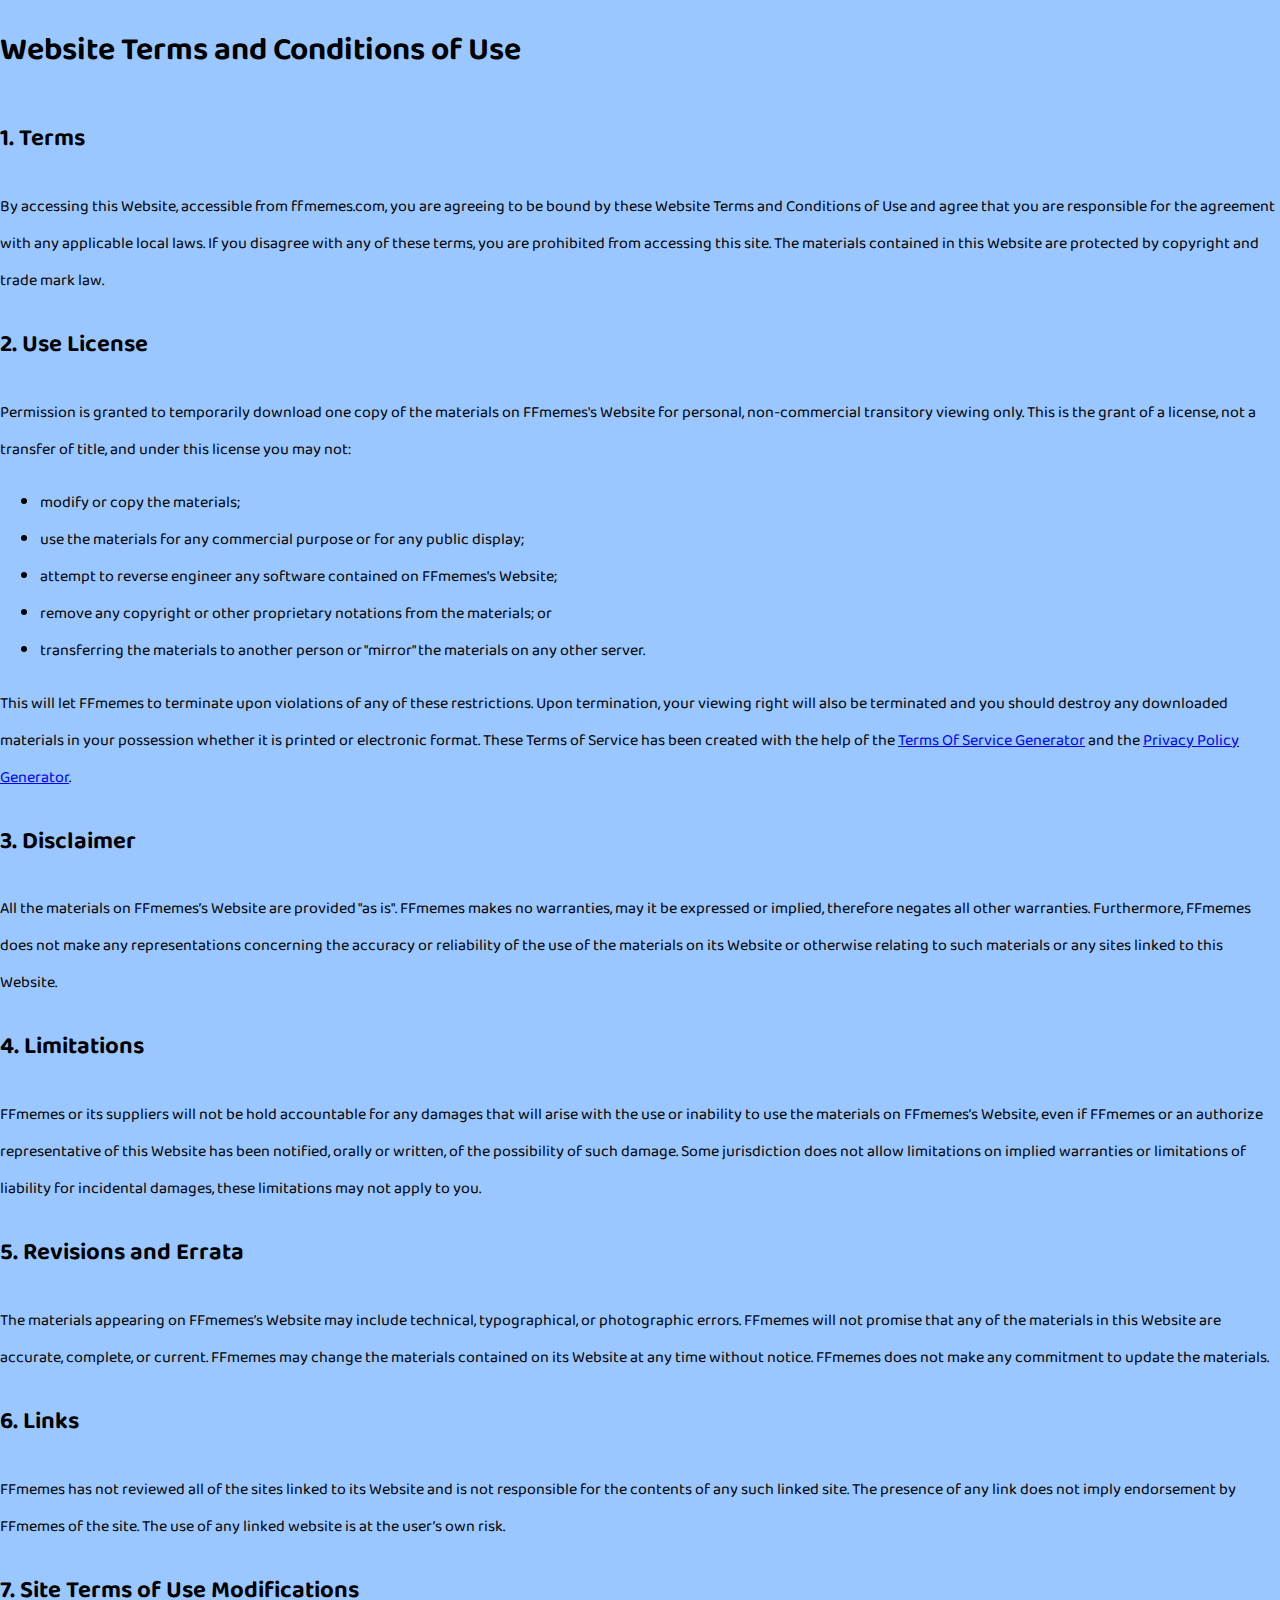
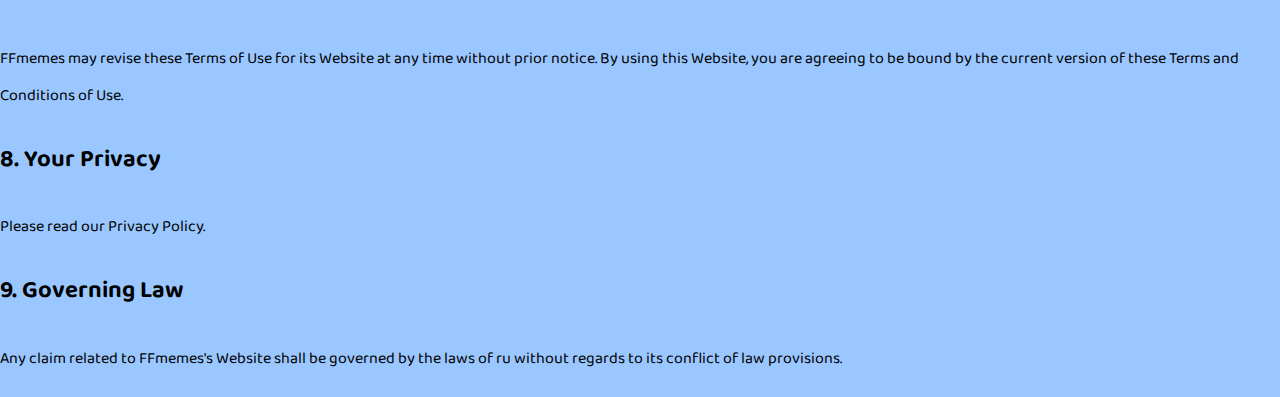
<file: tos/index.html>
<!DOCTYPE html><html><head><meta charSet="utf-8"/><meta http-equiv="x-ua-compatible" content="ie=edge"/><meta name="viewport" content="width=device-width, initial-scale=1, shrink-to-fit=no"/><style data-href="/styles.a5c4a7684b3cc15726f2.css">@import url(https://fonts.googleapis.com/css2?family=Baloo+Tammudu+2:wght@400;700&display=swap);.m-5{margin:5px!important}.p-5{padding:5px!important}.mt-5{margin-top:5px!important}.mb-5{margin-bottom:5px!important}.ml-5{margin-left:5px!important}.mr-5{margin-right:5px!important}.pt-5{padding-top:5px!important}.pb-5{padding-bottom:5px!important}.pl-5{padding-left:5px!important}.pr-5{padding-right:5px!important}.m-10{margin:10px!important}.p-10{padding:10px!important}.mt-10{margin-top:10px!important}.mb-10{margin-bottom:10px!important}.ml-10{margin-left:10px!important}.mr-10{margin-right:10px!important}.pt-10{padding-top:10px!important}.pb-10{padding-bottom:10px!important}.pl-10{padding-left:10px!important}.pr-10{padding-right:10px!important}.m-15{margin:15px!important}.p-15{padding:15px!important}.mt-15{margin-top:15px!important}.mb-15{margin-bottom:15px!important}.ml-15{margin-left:15px!important}.mr-15{margin-right:15px!important}.pt-15{padding-top:15px!important}.pb-15{padding-bottom:15px!important}.pl-15{padding-left:15px!important}.pr-15{padding-right:15px!important}.m-20{margin:20px!important}.p-20{padding:20px!important}.mt-20{margin-top:20px!important}.mb-20{margin-bottom:20px!important}.ml-20{margin-left:20px!important}.mr-20{margin-right:20px!important}.pt-20{padding-top:20px!important}.pb-20{padding-bottom:20px!important}.pl-20{padding-left:20px!important}.pr-20{padding-right:20px!important}.m-25{margin:25px!important}.p-25{padding:25px!important}.mt-25{margin-top:25px!important}.mb-25{margin-bottom:25px!important}.ml-25{margin-left:25px!important}.mr-25{margin-right:25px!important}.pt-25{padding-top:25px!important}.pb-25{padding-bottom:25px!important}.pl-25{padding-left:25px!important}.pr-25{padding-right:25px!important}.m-30{margin:30px!important}.p-30{padding:30px!important}.mt-30{margin-top:30px!important}.mb-30{margin-bottom:30px!important}.ml-30{margin-left:30px!important}.mr-30{margin-right:30px!important}.pt-30{padding-top:30px!important}.pb-30{padding-bottom:30px!important}.pl-30{padding-left:30px!important}.pr-30{padding-right:30px!important}.m-50{margin:50px!important}.p-50{padding:50px!important}.mt-50{margin-top:50px!important}.mb-50{margin-bottom:50px!important}.ml-50{margin-left:50px!important}.mr-50{margin-right:50px!important}.pt-50{padding-top:50px!important}.pb-50{padding-bottom:50px!important}.pl-50{padding-left:50px!important}.pr-50{padding-right:50px!important}.primary{color:#000}.bold{font-weight:700}.circle{border-radius:50%}.d-flex{display:flex}.flex-wrap{flex-wrap:wrap}.nowrap{flex-wrap:nowrap}.jc-sb{justify-content:space-between}.jc-c{justify-content:center}.ai-c{align-items:center}.noselect{-webkit-user-select:none;-ms-user-select:none;user-select:none}.pointer{cursor:pointer}.text-center{text-align:center}.column{flex-direction:column}.underline{text-decoration:underline}body{padding:0;margin:0;background-color:#9ac7ff}*{font-family:Baloo Tammudu\ 2,cursive}.app{display:flex;flex-direction:column}.about,.app{height:calc(100vh - 95px);position:relative;max-width:1024px;margin:auto}.about_text{max-width:800px;padding:0 50px;margin:50px auto auto;line-height:1.2;font-size:1.5rem;text-align:left}.ref-link{color:#000;text-decoration:none}.heading{text-align:center;width:100%}.heading .title{font-size:9rem;line-height:.8;font-weight:900;margin:100px 0 0}@media screen and (max-width:425px){.heading .title{margin-top:60px;font-size:3rem}}.heading .sub_title{font-size:1.8rem;line-height:1;color:#3b3b3b}.split-zone{position:absolute;top:50%;display:flex;width:100%}@media screen and (max-width:425px){.split-zone{flex-direction:column;top:40%}}.left-side,.right-side{flex:1 1 auto;display:flex;justify-content:center}.left-side .app-logo,.right-side .app-logo{min-width:50px;min-height:50px;width:50px;height:50px;margin-top:-10px;margin-left:10px}.left-side button,.right-side button{font-size:1.8rem;line-height:1.2;background-color:transparent;border:2px solid #000;padding:18px 15px 10px;display:flex;align-items:center;width:230px;justify-content:center}@media screen and (max-width:425px){.left-side,.right-side{margin-bottom:50px}}footer{height:55px;padding:15px}</style><meta name="generator" content="Gatsby 2.24.64"/><title data-react-helmet="true"></title><link rel="icon" href="/favicon-32x32.png?v=b44f7f1a05dfa90ce47040642e500f4c" type="image/png"/><link rel="manifest" href="/manifest.webmanifest"/><meta name="theme-color" content="#663399"/><link rel="apple-touch-icon" sizes="48x48" href="/icons/icon-48x48.png?v=b44f7f1a05dfa90ce47040642e500f4c"/><link rel="apple-touch-icon" sizes="72x72" href="/icons/icon-72x72.png?v=b44f7f1a05dfa90ce47040642e500f4c"/><link rel="apple-touch-icon" sizes="96x96" href="/icons/icon-96x96.png?v=b44f7f1a05dfa90ce47040642e500f4c"/><link rel="apple-touch-icon" sizes="144x144" href="/icons/icon-144x144.png?v=b44f7f1a05dfa90ce47040642e500f4c"/><link rel="apple-touch-icon" sizes="192x192" href="/icons/icon-192x192.png?v=b44f7f1a05dfa90ce47040642e500f4c"/><link rel="apple-touch-icon" sizes="256x256" href="/icons/icon-256x256.png?v=b44f7f1a05dfa90ce47040642e500f4c"/><link rel="apple-touch-icon" sizes="384x384" href="/icons/icon-384x384.png?v=b44f7f1a05dfa90ce47040642e500f4c"/><link rel="apple-touch-icon" sizes="512x512" href="/icons/icon-512x512.png?v=b44f7f1a05dfa90ce47040642e500f4c"/><link as="script" rel="preload" href="/webpack-runtime-3b7e53bfd54f435e1999.js"/><link as="script" rel="preload" href="/framework-445649399d1c721f1f74.js"/><link as="script" rel="preload" href="/app-33d566d58eccc700f7e7.js"/><link as="script" rel="preload" href="/styles-e9d24b1846c7d6eb9685.js"/><link as="script" rel="preload" href="/commons-c98d0d647011e84dfe5f.js"/><link as="script" rel="preload" href="/component---src-pages-tos-jsx-db7fca65dd29d97a10ef.js"/><link as="fetch" rel="preload" href="/page-data/tos/page-data.json" crossorigin="anonymous"/><link as="fetch" rel="preload" href="/page-data/sq/d/63159454.json" crossorigin="anonymous"/><link as="fetch" rel="preload" href="/page-data/app-data.json" crossorigin="anonymous"/></head><body><div id="___gatsby"><div style="outline:none" tabindex="-1" id="gatsby-focus-wrapper"><div><h1>Website Terms and Conditions of Use</h1><h2>1. Terms</h2><p>By accessing this Website, accessible from ffmemes.com, you are agreeing to be bound by these Website Terms and Conditions of Use and agree that you are responsible for the agreement with any applicable local laws. If you disagree with any of these terms, you are prohibited from accessing this site. The materials contained in this Website are protected by copyright and trade mark law.</p><h2>2. Use License</h2><p>Permission is granted to temporarily download one copy of the materials on FFmemes&#x27;s Website for personal, non-commercial transitory viewing only. This is the grant of a license, not a transfer of title, and under this license you may not:</p><ul><li>modify or copy the materials;</li><li>use the materials for any commercial purpose or for any public display;</li><li>attempt to reverse engineer any software contained on FFmemes&#x27;s Website;</li><li>remove any copyright or other proprietary notations from the materials; or</li><li>transferring the materials to another person or &quot;mirror&quot; the materials on any other server.</li></ul><p>This will let FFmemes to terminate upon violations of any of these restrictions. Upon termination, your viewing right will also be terminated and you should destroy any downloaded materials in your possession whether it is printed or electronic format. These Terms of Service has been created with the help of the <a href="https://www.termsofservicegenerator.net">Terms Of Service Generator</a> and the <a href="https://www.generateprivacypolicy.com">Privacy Policy Generator</a>.</p><h2>3. Disclaimer</h2><p>All the materials on FFmemes’s Website are provided &quot;as is&quot;. FFmemes makes no warranties, may it be expressed or implied, therefore negates all other warranties. Furthermore, FFmemes does not make any representations concerning the accuracy or reliability of the use of the materials on its Website or otherwise relating to such materials or any sites linked to this Website.</p><h2>4. Limitations</h2><p>FFmemes or its suppliers will not be hold accountable for any damages that will arise with the use or inability to use the materials on FFmemes’s Website, even if FFmemes or an authorize representative of this Website has been notified, orally or written, of the possibility of such damage. Some jurisdiction does not allow limitations on implied warranties or limitations of liability for incidental damages, these limitations may not apply to you.</p><h2>5. Revisions and Errata</h2><p>The materials appearing on FFmemes’s Website may include technical, typographical, or photographic errors. FFmemes will not promise that any of the materials in this Website are accurate, complete, or current. FFmemes may change the materials contained on its Website at any time without notice. FFmemes does not make any commitment to update the materials.</p><h2>6. Links</h2><p>FFmemes has not reviewed all of the sites linked to its Website and is not responsible for the contents of any such linked site. The presence of any link does not imply endorsement by FFmemes of the site. The use of any linked website is at the user’s own risk.</p><h2>7. Site Terms of Use Modifications</h2><p>FFmemes may revise these Terms of Use for its Website at any time without prior notice. By using this Website, you are agreeing to be bound by the current version of these Terms and Conditions of Use.</p><h2>8. Your Privacy</h2><p>Please read our Privacy Policy.</p><h2>9. Governing Law</h2><p>Any claim related to FFmemes&#x27;s Website shall be governed by the laws of ru without regards to its conflict of law provisions.</p></div></div><div id="gatsby-announcer" style="position:absolute;top:0;width:1px;height:1px;padding:0;overflow:hidden;clip:rect(0, 0, 0, 0);white-space:nowrap;border:0" aria-live="assertive" aria-atomic="true"></div></div><script id="gatsby-script-loader">/*<![CDATA[*/window.pagePath="/tos/";/*]]>*/</script><script id="gatsby-chunk-mapping">/*<![CDATA[*/window.___chunkMapping={"polyfill":["/polyfill-db020ed8518ec8acc7ed.js"],"app":["/app-33d566d58eccc700f7e7.js"],"component---src-pages-404-jsx":["/component---src-pages-404-jsx-63341e770afae6e5a9c7.js"],"component---src-pages-about-jsx":["/component---src-pages-about-jsx-d2f388653749a11ef14b.js"],"component---src-pages-index-jsx":["/component---src-pages-index-jsx-239ba5df0a947c2e61de.js"],"component---src-pages-privacy-jsx":["/component---src-pages-privacy-jsx-2e008b038dfb51ba75ae.js"],"component---src-pages-tos-jsx":["/component---src-pages-tos-jsx-db7fca65dd29d97a10ef.js"],"component---src-pages-using-typescript-tsx":["/component---src-pages-using-typescript-tsx-e6d73a3d607acf5c14d5.js"]};/*]]>*/</script><script src="/polyfill-db020ed8518ec8acc7ed.js" nomodule=""></script><script src="/component---src-pages-tos-jsx-db7fca65dd29d97a10ef.js" async=""></script><script src="/commons-c98d0d647011e84dfe5f.js" async=""></script><script src="/styles-e9d24b1846c7d6eb9685.js" async=""></script><script src="/app-33d566d58eccc700f7e7.js" async=""></script><script src="/framework-445649399d1c721f1f74.js" async=""></script><script src="/webpack-runtime-3b7e53bfd54f435e1999.js" async=""></script><div>
<!-- Yandex.Metrika counter -->
<script type="text/javascript" >
   (function(m,e,t,r,i,k,a){m[i]=m[i]||function(){(m[i].a=m[i].a||[]).push(arguments)};
   m[i].l=1*new Date();k=e.createElement(t),a=e.getElementsByTagName(t)[0],k.async=1,k.src=r,a.parentNode.insertBefore(k,a)})
   (window, document, "script", "https://mc.yandex.ru/metrika/tag.js", "ym");

   ym(54477895, "init", {
        clickmap:true,
        trackLinks:true,
        accurateTrackBounce:true,
        webvisor:true
   });
</script>
<noscript><div><img src="https://mc.yandex.ru/watch/54477895" style="position:absolute; left:-9999px;" alt="" /></div></noscript>
<!-- /Yandex.Metrika counter -->
</div></body></html>
</file>
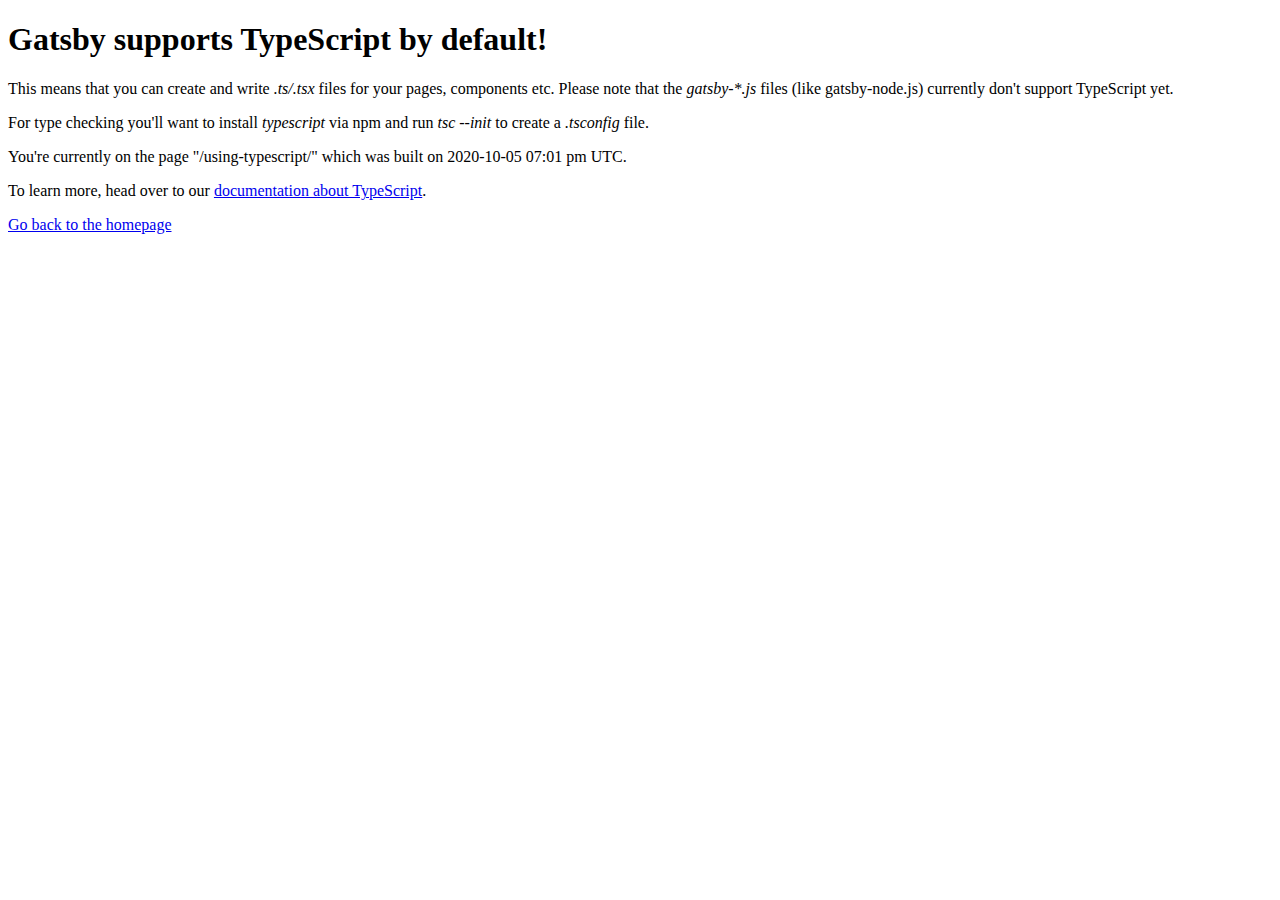
<file: using-typescript/index.html>
<!DOCTYPE html><html lang="en"><head><meta charSet="utf-8"/><meta http-equiv="x-ua-compatible" content="ie=edge"/><meta name="viewport" content="width=device-width, initial-scale=1, shrink-to-fit=no"/><meta name="generator" content="Gatsby 2.24.64"/><title data-react-helmet="true">Using TypeScript | FFmemesbot</title><meta data-react-helmet="true" name="description" content="Get personalized meme feed in Facebook Messenger and Telegram chatbots. FFmemes shows you the memes you like based on your and other users likes and dislikes. We scrape top memes from various sources and our moderators manually filter out low quality content."/><meta data-react-helmet="true" property="og:title" content="Using TypeScript"/><meta data-react-helmet="true" property="og:description" content="Get personalized meme feed in Facebook Messenger and Telegram chatbots. FFmemes shows you the memes you like based on your and other users likes and dislikes. We scrape top memes from various sources and our moderators manually filter out low quality content."/><meta data-react-helmet="true" property="og:type" content="website"/><meta data-react-helmet="true" name="twitter:card" content="summary"/><meta data-react-helmet="true" name="twitter:creator" content="@gatsbyjs"/><meta data-react-helmet="true" name="twitter:title" content="Using TypeScript"/><meta data-react-helmet="true" name="twitter:description" content="Get personalized meme feed in Facebook Messenger and Telegram chatbots. FFmemes shows you the memes you like based on your and other users likes and dislikes. We scrape top memes from various sources and our moderators manually filter out low quality content."/><link rel="icon" href="/favicon-32x32.png?v=b44f7f1a05dfa90ce47040642e500f4c" type="image/png"/><link rel="manifest" href="/manifest.webmanifest"/><meta name="theme-color" content="#663399"/><link rel="apple-touch-icon" sizes="48x48" href="/icons/icon-48x48.png?v=b44f7f1a05dfa90ce47040642e500f4c"/><link rel="apple-touch-icon" sizes="72x72" href="/icons/icon-72x72.png?v=b44f7f1a05dfa90ce47040642e500f4c"/><link rel="apple-touch-icon" sizes="96x96" href="/icons/icon-96x96.png?v=b44f7f1a05dfa90ce47040642e500f4c"/><link rel="apple-touch-icon" sizes="144x144" href="/icons/icon-144x144.png?v=b44f7f1a05dfa90ce47040642e500f4c"/><link rel="apple-touch-icon" sizes="192x192" href="/icons/icon-192x192.png?v=b44f7f1a05dfa90ce47040642e500f4c"/><link rel="apple-touch-icon" sizes="256x256" href="/icons/icon-256x256.png?v=b44f7f1a05dfa90ce47040642e500f4c"/><link rel="apple-touch-icon" sizes="384x384" href="/icons/icon-384x384.png?v=b44f7f1a05dfa90ce47040642e500f4c"/><link rel="apple-touch-icon" sizes="512x512" href="/icons/icon-512x512.png?v=b44f7f1a05dfa90ce47040642e500f4c"/><link as="script" rel="preload" href="/webpack-runtime-3b7e53bfd54f435e1999.js"/><link as="script" rel="preload" href="/framework-445649399d1c721f1f74.js"/><link as="script" rel="preload" href="/app-33d566d58eccc700f7e7.js"/><link as="script" rel="preload" href="/commons-c98d0d647011e84dfe5f.js"/><link as="script" rel="preload" href="/component---src-pages-using-typescript-tsx-e6d73a3d607acf5c14d5.js"/><link as="fetch" rel="preload" href="/page-data/using-typescript/page-data.json" crossorigin="anonymous"/><link as="fetch" rel="preload" href="/page-data/sq/d/63159454.json" crossorigin="anonymous"/><link as="fetch" rel="preload" href="/page-data/app-data.json" crossorigin="anonymous"/></head><body><div id="___gatsby"><div style="outline:none" tabindex="-1" id="gatsby-focus-wrapper"><h1>Gatsby supports TypeScript by default!</h1><p>This means that you can create and write <em>.ts/.tsx</em> files for your pages, components etc. Please note that the <em>gatsby-*.js</em> files (like gatsby-node.js) currently don&#x27;t support TypeScript yet.</p><p>For type checking you&#x27;ll want to install <em>typescript</em> via npm and run <em>tsc --init</em> to create a <em>.tsconfig</em> file.</p><p>You&#x27;re currently on the page &quot;<!-- -->/*<!-- -->&quot; which was built on<!-- --> <!-- -->2020-10-05 07:01 pm UTC<!-- -->.</p><p>To learn more, head over to our<!-- --> <a href="https://www.gatsbyjs.com/docs/typescript/">documentation about TypeScript</a>.</p><a href="/">Go back to the homepage</a></div><div id="gatsby-announcer" style="position:absolute;top:0;width:1px;height:1px;padding:0;overflow:hidden;clip:rect(0, 0, 0, 0);white-space:nowrap;border:0" aria-live="assertive" aria-atomic="true"></div></div><script id="gatsby-script-loader">/*<![CDATA[*/window.pagePath="/using-typescript/";/*]]>*/</script><script id="gatsby-chunk-mapping">/*<![CDATA[*/window.___chunkMapping={"polyfill":["/polyfill-db020ed8518ec8acc7ed.js"],"app":["/app-33d566d58eccc700f7e7.js"],"component---src-pages-404-jsx":["/component---src-pages-404-jsx-63341e770afae6e5a9c7.js"],"component---src-pages-about-jsx":["/component---src-pages-about-jsx-d2f388653749a11ef14b.js"],"component---src-pages-index-jsx":["/component---src-pages-index-jsx-239ba5df0a947c2e61de.js"],"component---src-pages-privacy-jsx":["/component---src-pages-privacy-jsx-2e008b038dfb51ba75ae.js"],"component---src-pages-tos-jsx":["/component---src-pages-tos-jsx-db7fca65dd29d97a10ef.js"],"component---src-pages-using-typescript-tsx":["/component---src-pages-using-typescript-tsx-e6d73a3d607acf5c14d5.js"]};/*]]>*/</script><script src="/polyfill-db020ed8518ec8acc7ed.js" nomodule=""></script><script src="/component---src-pages-using-typescript-tsx-e6d73a3d607acf5c14d5.js" async=""></script><script src="/commons-c98d0d647011e84dfe5f.js" async=""></script><script src="/app-33d566d58eccc700f7e7.js" async=""></script><script src="/framework-445649399d1c721f1f74.js" async=""></script><script src="/webpack-runtime-3b7e53bfd54f435e1999.js" async=""></script><div>
<!-- Yandex.Metrika counter -->
<script type="text/javascript" >
   (function(m,e,t,r,i,k,a){m[i]=m[i]||function(){(m[i].a=m[i].a||[]).push(arguments)};
   m[i].l=1*new Date();k=e.createElement(t),a=e.getElementsByTagName(t)[0],k.async=1,k.src=r,a.parentNode.insertBefore(k,a)})
   (window, document, "script", "https://mc.yandex.ru/metrika/tag.js", "ym");

   ym(54477895, "init", {
        clickmap:true,
        trackLinks:true,
        accurateTrackBounce:true,
        webvisor:true
   });
</script>
<noscript><div><img src="https://mc.yandex.ru/watch/54477895" style="position:absolute; left:-9999px;" alt="" /></div></noscript>
<!-- /Yandex.Metrika counter -->
</div></body></html>
</file>
